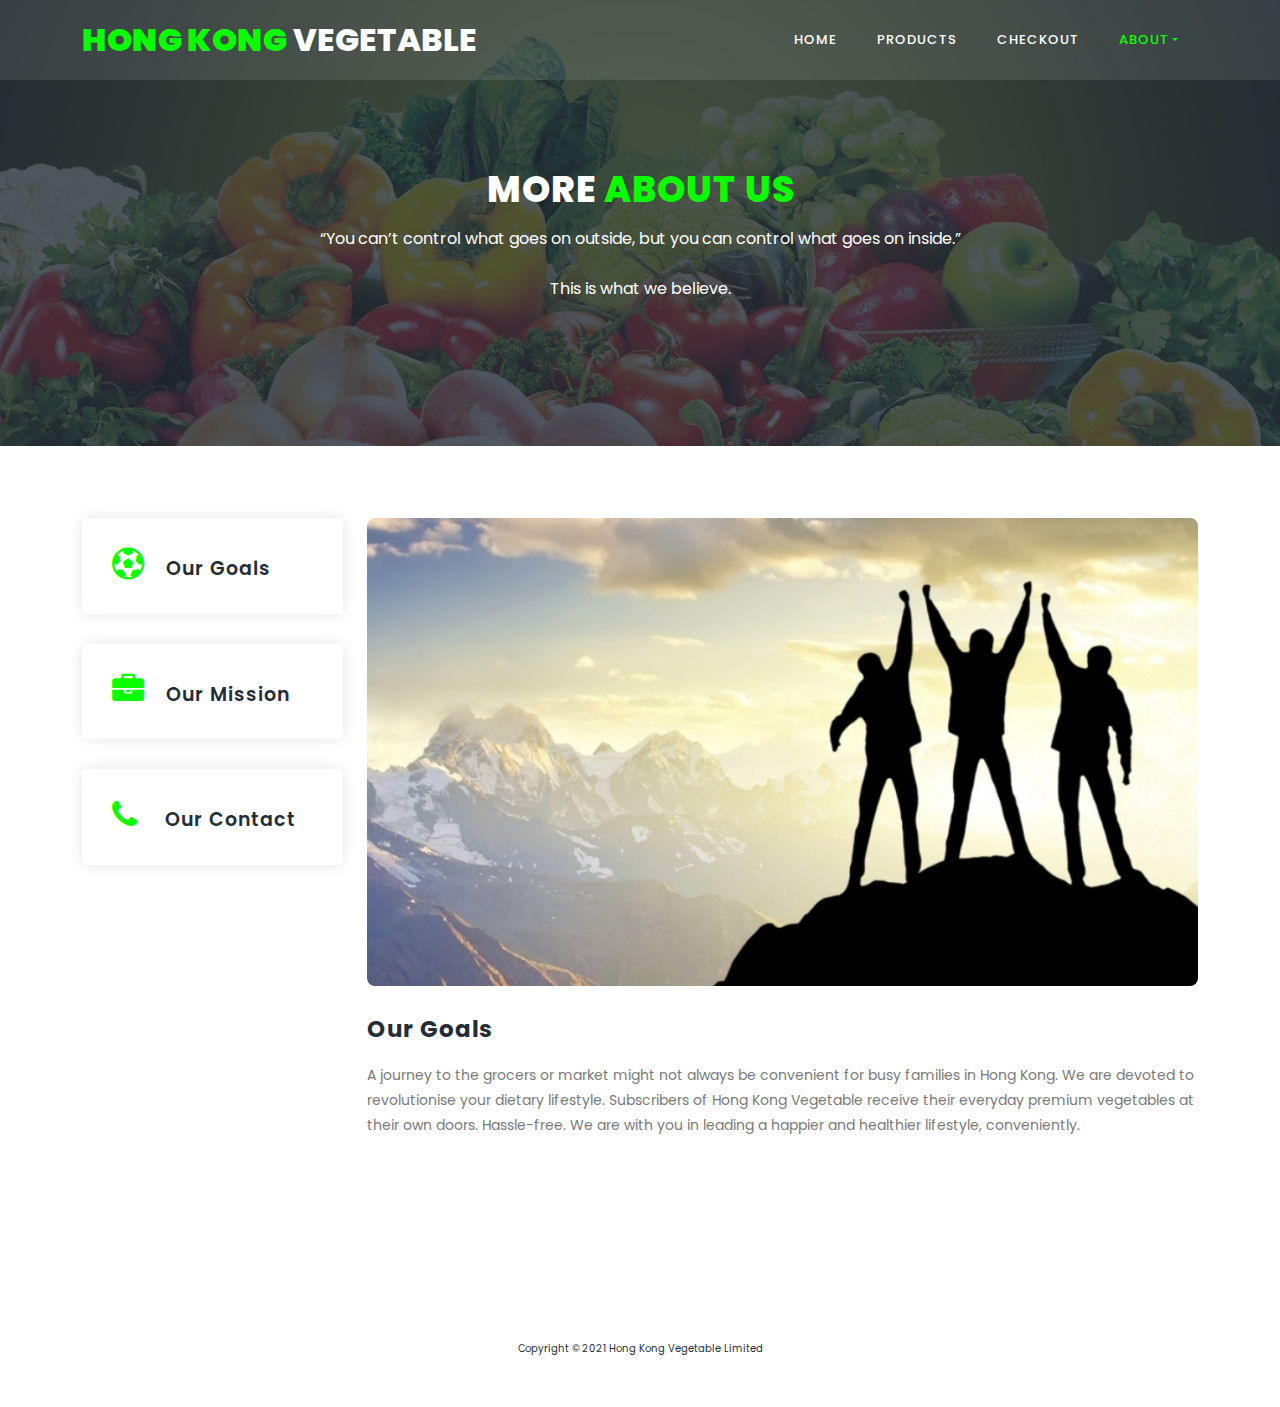
<file: aboutus.html>
<!DOCTYPE html>
<html lang="en">

<head>
    <meta content="width=device-width, initial-scale=1, shrink-to-fit=no" name="viewport">
    <link href="https://fonts.googleapis.com/css?family=Poppins:100,100i,200,200i,300,300i,400,400i,500,500i,600,600i,700,700i,800,800i,900,900i&display=swap"
          rel="stylesheet">
    <link href="assets/css/bootstrap.css" rel="stylesheet">
    <link href="assets/css/font-awesome.css" rel="stylesheet">
    <link href="assets/css/style.css" rel="stylesheet">
    <link href="assets/images/icon.jpeg" rel="icon">
    <title>Hong Kong Vegetable</title>
</head>

<body>

<!-- header -->
<header class="header-area header-sticky">
    <div class="container">
        <div class="row">
            <div class="col-12">
                <nav class="main-nav">
                    <a class="logo" href="index.html"><em>Hong Kong</em> Vegetable</a>
                    <!-- menu -->
                    <ul class="nav">
                        <li><a href="index.html">Home</a></li>
                        <li><a href="products_page1.html">Products</a></li>
                        <li><a href="checkout.html">Checkout</a></li>
                        <li class="dropdown">
                            <a aria-expanded="false" aria-haspopup="true" class="dropdown-toggle active"
                               data-toggle="dropdown"
                               href="#" role="button">About</a>
                            <div class="dropdown-menu">
                                <a class="dropdown-item active" href="aboutus.html">About Us</a>
                                <a class="dropdown-item" href="customer_review.html">Reviews</a>
                                <a class="dropdown-item" href="termsofuse.html">Terms</a>
                            </div>
                        </li>
                    </ul>
                    <a class='menu-trigger'>
                        <span>Menu</span>
                    </a>
                </nav>
            </div>
        </div>
    </div>
</header>

<section class="section center-bg" id="center-text"
         style="background-image: url(assets/images/banner.jpeg)">
    <div class="container">
        <div class="row">
            <div class="col-lg-10 offset-lg-1">
                <div class="center-content">
                    <br>
                    <br>
                    <h2>More <em>About us</em></h2>
                    <p>“You can’t control what goes on outside, but you can control what goes on inside.”</p>
                    <p>This is what we believe.</p>
                </div>
            </div>
        </div>
    </div>
</section>

<!-- left menu -->
<section class="section" id="classes">
    <div class="container">
        <br>
        <br>
        <br>
        <div class="row" id="tabs">
            <div class="col-lg-3">
                <ul>
                    <li><a href='#tabs-1'><i class="fa fa-soccer-ball-o"></i> Our Goals</a></li>
                    <li><a href='#tabs-2'><i class="fa fa-briefcase"></i> Our Mission</a></li>
                    <li><a href='#tabs-3'><i class="fa fa-phone"></i> &nbsp;Our Contact</a></li>
                </ul>
            </div>
            <div class="col-lg-9">
                <section class='tabs-content'>

                    <article id='tabs-1'>
                        <img alt="" src="assets/images/ourgoals.jpeg">
                        <h4>Our Goals</h4>
                        <p>A journey to the grocers or market might not always be convenient for busy families in Hong
                            Kong. We are devoted to revolutionise your dietary lifestyle. Subscribers of Hong Kong
                            Vegetable receive their everyday premium vegetables at their own doors. Hassle-free. We are
                            with you in leading a happier and healthier lifestyle, conveniently.</p>
                    </article>

                    <article id='tabs-2'>
                        <img alt="" src="assets/images/ourmission.jpeg">
                        <h4>Our Mission</h4>
                        <p>It is of our top priority to bring you the freshest and most delicious produce available - we
                            spend hours sourcing the best natural produce to bring to your doorstep. We believe that in
                            busy metropolises like Hong Kong, farm to table is still possible!</p>
                        <p>Your satisfaction is guaranteed at our Veggie Box. We believe that the only way to ensure
                            that your family members are happy is to stand behind our quality.</p>
                        <p>Please feel free to contact us if you are not happy with our products - you can always reach
                            us with enquiries and comments. We love hearing from our customers and would address to your
                            concerns with our best.</p>
                    </article>

                    <article id='tabs-3'>
                        <img alt="" src="assets/images/ourcontact.jpeg">
                        <h4>Our Contact</h4>
                        <p>For enquiries, you may contact us via</p>
                        <p>Email address: <a href="mailto:info@freshie.hk">info@hkvegetable.hk</a></p>
                        <p>24-hour hotline: (852) 2888 8888</p>
                        <p>Address: The Hong Kong Polytechnic University, Hung Hom, Kowloon, Hong Kong</p>

                    </article>

                </section>
            </div>
        </div>
    </div>
</section>

<!-- footer -->
<footer>
    <div class="col-lg-12">
        <p>Copyright © 2021 Hong Kong Vegetable Limited</p>
    </div>
</footer>

<script src="assets/js/jquery-3.6.0.min.js"></script>
<script src="assets/js/jquery-ui.js"></script>
<script src="assets/js/popper.js"></script>
<script src="assets/js/scrollreveal.min.js"></script>
<script src="assets/js/aboutus.js"></script>
<script src="assets/js/bootstrap.min.js"></script>


</body>
</html>
</file>
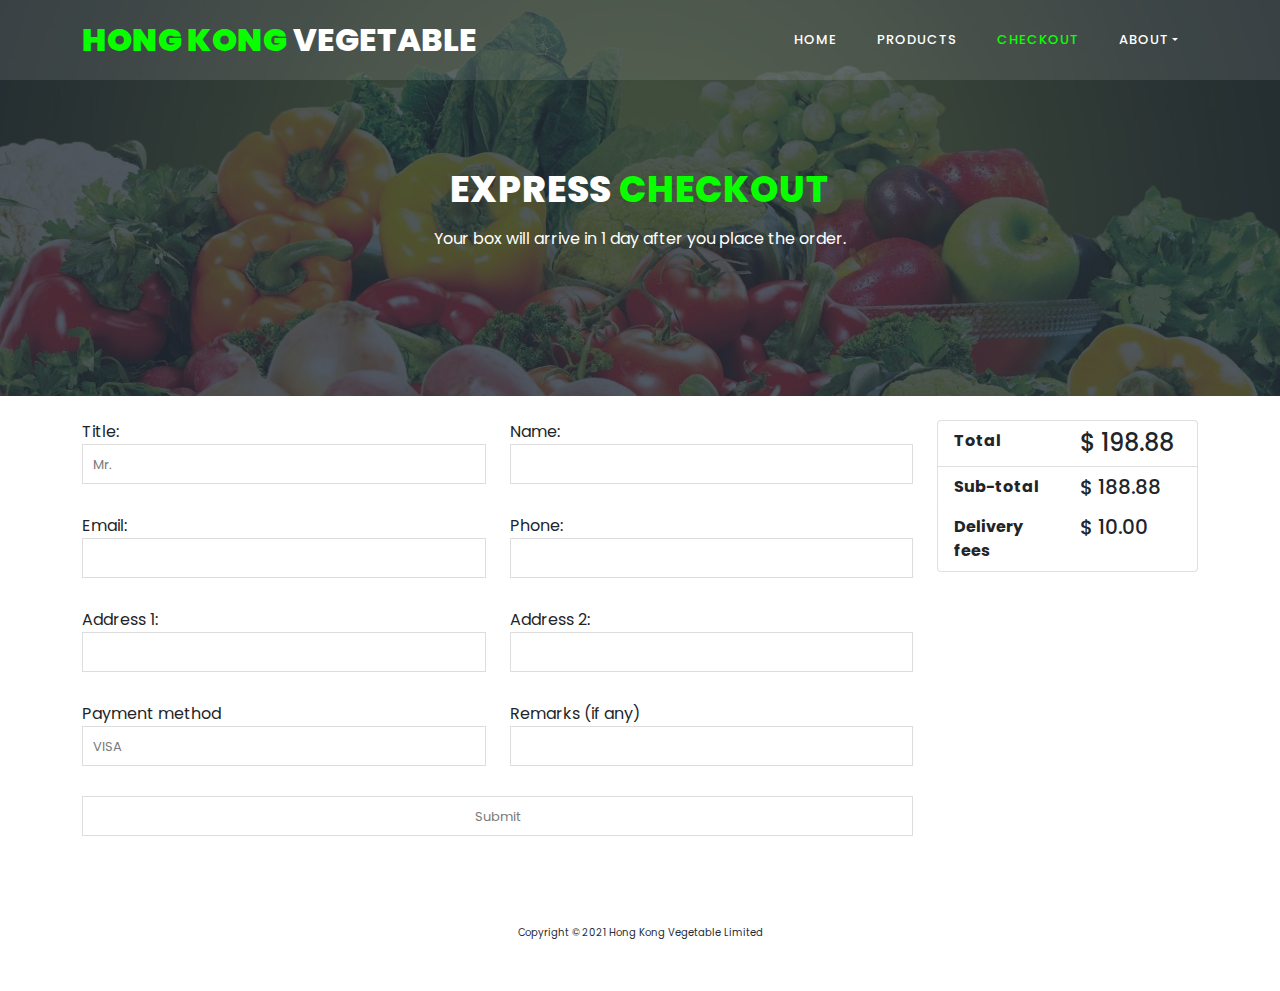
<file: checkout.html>
<!DOCTYPE html>
<html lang="en">

<head>
    <meta content="width=device-width, initial-scale=1, shrink-to-fit=no" name="viewport">
    <link href="https://fonts.googleapis.com/css?family=Poppins:100,100i,200,200i,300,300i,400,400i,500,500i,600,600i,700,700i,800,800i,900,900i&display=swap"
          rel="stylesheet">
    <link href="assets/css/bootstrap.css" rel="stylesheet">
    <link href="assets/css/font-awesome.css" rel="stylesheet">
    <link href="assets/css/style.css" rel="stylesheet">
    <link href="assets/images/icon.jpeg" rel="icon">
    <title>Hong Kong Vegetable</title>
</head>

<body>

<!-- header -->
<header class="header-area header-sticky">
    <div class="container">
        <div class="row">
            <div class="col-12">
                <nav class="main-nav">
                    <a class="logo" href="index.html"><em>Hong Kong</em> Vegetable</a>
                    <!-- menu -->
                    <ul class="nav">
                        <li><a href="index.html">Home</a></li>
                        <li><a href="products_page1.html">Products</a></li>
                        <li><a class="active" href="checkout.html">Checkout</a></li>
                        <li class="dropdown">
                            <a aria-expanded="false" aria-haspopup="true" class="dropdown-toggle" data-toggle="dropdown"
                               href="#" role="button">About</a>
                            <div class="dropdown-menu">
                                <a class="dropdown-item" href="aboutus.html">About Us</a>
                                <a class="dropdown-item" href="customer_review.html">Reviews</a>
                                <a class="dropdown-item" href="termsofuse.html">Terms</a>
                            </div>
                        </li>
                    </ul>
                    <a class='menu-trigger'>
                        <span>Menu</span>
                    </a>
                </nav>
            </div>
        </div>
    </div>
</header>

<section class="section center-bg" id="center-text"
         style="background-image: url(assets/images/banner.jpeg)">
    <div class="container">
        <div class="row">
            <div class="col-lg-10 offset-lg-1">
                <div class="center-content">
                    <br>
                    <br>
                    <h2>Express <em>checkout</em></h2>
                    <p>Your box will arrive in 1 day after you place the order.</p>
                </div>
            </div>
        </div>
    </div>
</section>

<section class="section">
    <div class="container">
        <br>
        <div class="row">
            <div class="col-md-9">
                <div class="checkout-form">
                    <!-- simulate payment process -->
                    <!-- then return checkout success to the checkout_success.html -->
                    <form action="checkout_success.html" id="contact" method="post">
                        <div class="row">
                            <div class="col-sm-6 col-xs-12">
                                <label>Title:</label>
                                <select data-msg-required="This field is required.">
                                    <option value="mr">Mr.</option>
                                    <option value="miss">Miss</option>
                                    <option value="ms">Ms.</option>
                                </select>
                            </div>
                            <div class="col-sm-6 col-xs-12">
                                <label>Name:</label>
                                <input required type="name">
                            </div>
                        </div>

                        <div class="row">
                            <div class="col-sm-6 col-xs-12">
                                <label>Email:</label>
                                <input required type="email">
                            </div>
                            <div class="col-sm-6 col-xs-12">
                                <label>Phone:</label>
                                <input required type="phone">
                            </div>
                        </div>

                        <div class="row">
                            <div class="col-sm-6 col-xs-12">
                                <label>Address 1:</label>
                                <input required type="address 1">
                            </div>
                            <div class="col-sm-6 col-xs-12">
                                <label>Address 2:</label>
                                <input required type="address 2">
                            </div>
                        </div>

                        <div class="row">
                            <div class="col-sm-6 col-xs-12">
                                <label>Payment method</label>
                                <select data-msg-required="This field is required.">
                                    <option value="bank">VISA</option>
                                    <option value="cash">MasterCard</option>
                                    <option value="paypal">PayMe</option>
                                </select>
                            </div>

                            <div class="col-sm-6 col-xs-12">
                                <label>Remarks (if any)</label>
                                <input type="text">
                            </div>
                        </div>

                        <div class="row">
                            <div class="col-lg-12">
                                <div class="main-button">
                                    <div class="float-right">
                                        <input type="submit">
                                    </div>
                                </div>
                            </div>
                        </div>
                    </form>
                </div>

                <br>
            </div>

            <div class="col-md-3">
                <ul class="list-group list-group-no-border">
                    <li class="list-group-item">
                        <div class="row">
                            <div class="col-6">
                                <strong>Total</strong>
                            </div>

                            <div class="col-6">
                                <h4 class="text-right">$ 198.88</h4>
                            </div>
                        </div>
                    </li>

                    <li class="list-group-item" style="margin:0 0 -1px">
                        <div class="row">
                            <div class="col-6">
                                <strong>Sub-total</strong>
                            </div>

                            <div class="col-6">
                                <h5 class="text-right">$ 188.88</h5>
                            </div>
                        </div>
                    </li>

                    <li class="list-group-item" style="margin:0 0 -1px">
                        <div class="row">
                            <div class="col-6">
                                <strong>Delivery fees</strong>
                            </div>

                            <div class="col-6">
                                <h5 class="text-right">$ 10.00</h5>
                            </div>
                        </div>
                    </li>
                </ul>

                <br>
            </div>
        </div>
    </div>
</section>

<!-- footer -->
<footer>
    <div class="col-lg-12">
        <p>Copyright © 2021 Hong Kong Vegetable Limited</p>
    </div>
</footer>

<script src="assets/js/jquery-3.6.0.min.js"></script>
<script src="assets/js/jquery-ui.js"></script>
<script src="assets/js/popper.js"></script>
<script src="assets/js/scrollreveal.min.js"></script>
<script src="assets/js/aboutus.js"></script>
<script src="assets/js/bootstrap.min.js"></script>

</body>
</html>
</file>
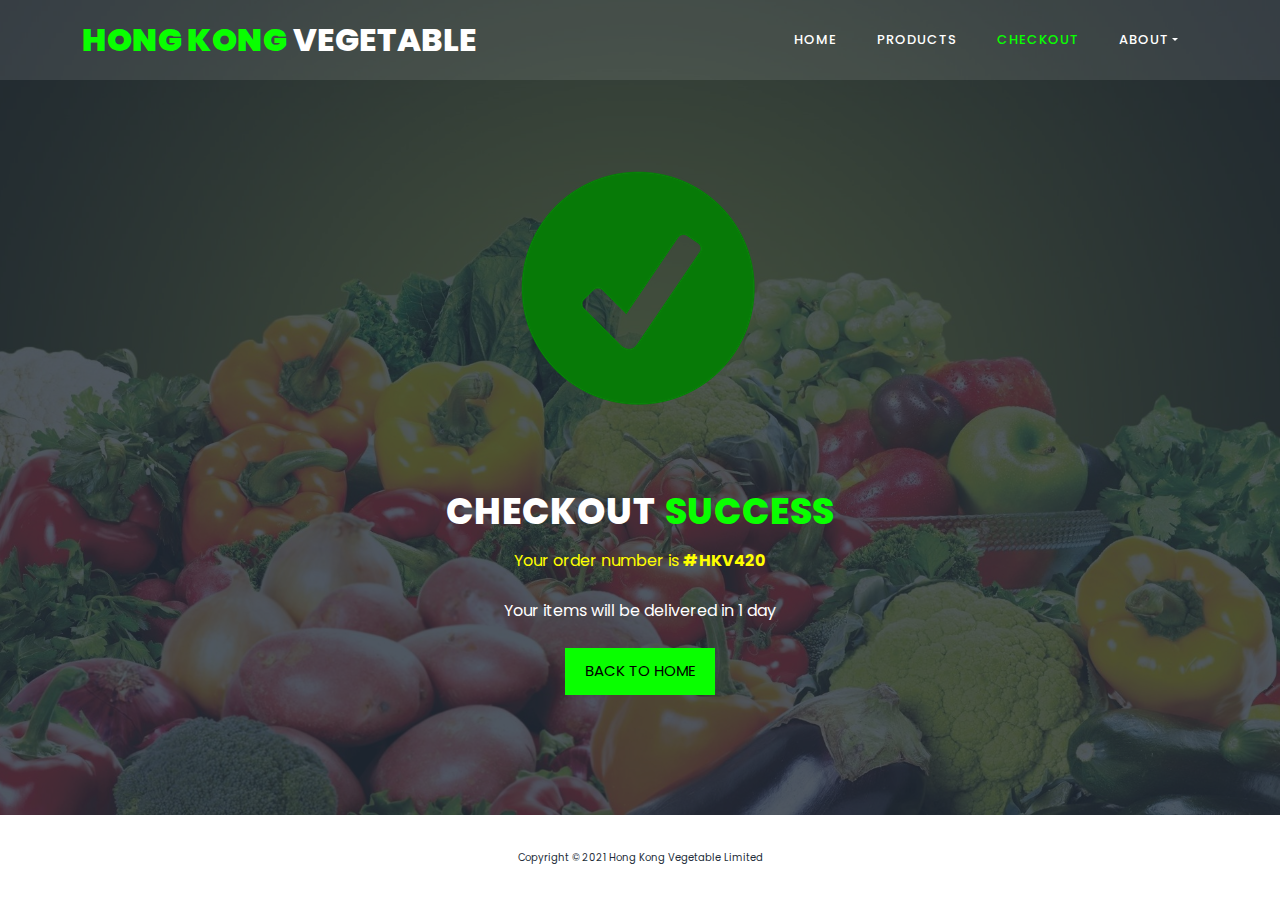
<file: checkout_success.html>
<!DOCTYPE html>
<html lang="en">

<head>
    <meta content="width=device-width, initial-scale=1, shrink-to-fit=no" name="viewport">
    <link href="https://fonts.googleapis.com/css?family=Poppins:100,100i,200,200i,300,300i,400,400i,500,500i,600,600i,700,700i,800,800i,900,900i&display=swap"
          rel="stylesheet">
    <link href="assets/css/bootstrap.css" rel="stylesheet">
    <link href="assets/css/font-awesome.css" rel="stylesheet">
    <link href="assets/css/style.css" rel="stylesheet">
    <link href="assets/images/icon.jpeg" rel="icon">
    <title>Hong Kong Vegetable</title>
</head>

<body>

<!-- header -->
<header class="header-area header-sticky">
    <div class="container">
        <div class="row">
            <div class="col-12">
                <nav class="main-nav">
                    <a class="logo" href="index.html"><em>Hong Kong</em> Vegetable</a>
                    <!-- menu -->
                    <ul class="nav">
                        <li><a href="index.html">Home</a></li>
                        <li><a href="products_page1.html">Products</a></li>
                        <li><a class="active" href="checkout.html">Checkout</a></li>
                        <li class="dropdown">
                            <a aria-expanded="false" aria-haspopup="true" class="dropdown-toggle" data-toggle="dropdown"
                               href="#" role="button">About</a>
                            <div class="dropdown-menu">
                                <a class="dropdown-item" href="aboutus.html">About Us</a>
                                <a class="dropdown-item" href="customer_review.html">Reviews</a>
                                <a class="dropdown-item" href="termsofuse.html">Terms</a>
                            </div>
                        </li>
                    </ul>
                    <a class='menu-trigger'>
                        <span>Menu</span>
                    </a>
                </nav>
            </div>
        </div>
    </div>
</header>

<section class="section center-bg" id="center-text"
         style="background-image: url(assets/images/banner.jpeg)">
    <div class="container">
        <div class="row">
            <div class="col-lg-10 offset-lg-1">
                <div class="center-content">
                    <img src="assets/images/ok.png">
                    <h2>Checkout <em>success</em></h2>
                    <p><em>Your order number is <strong>#HKV420</strong></em></p>
                    <p>Your items will be delivered in 1 day</p>
                    <div class="main-button">
                        <a href="index.html">Back to home</a>
                    </div>
                </div>
            </div>
        </div>
    </div>
</section>

<!-- footer -->
<footer>
    <div class="col-lg-12">
        <p>Copyright © 2021 Hong Kong Vegetable Limited</p>
    </div>
</footer>

<script src="assets/js/jquery-3.6.0.min.js"></script>
<script src="assets/js/jquery-ui.js"></script>
<script src="assets/js/popper.js"></script>
<script src="assets/js/scrollreveal.min.js"></script>
<script src="assets/js/aboutus.js"></script>
<script src="assets/js/bootstrap.min.js"></script>

</body>
</html>
</file>
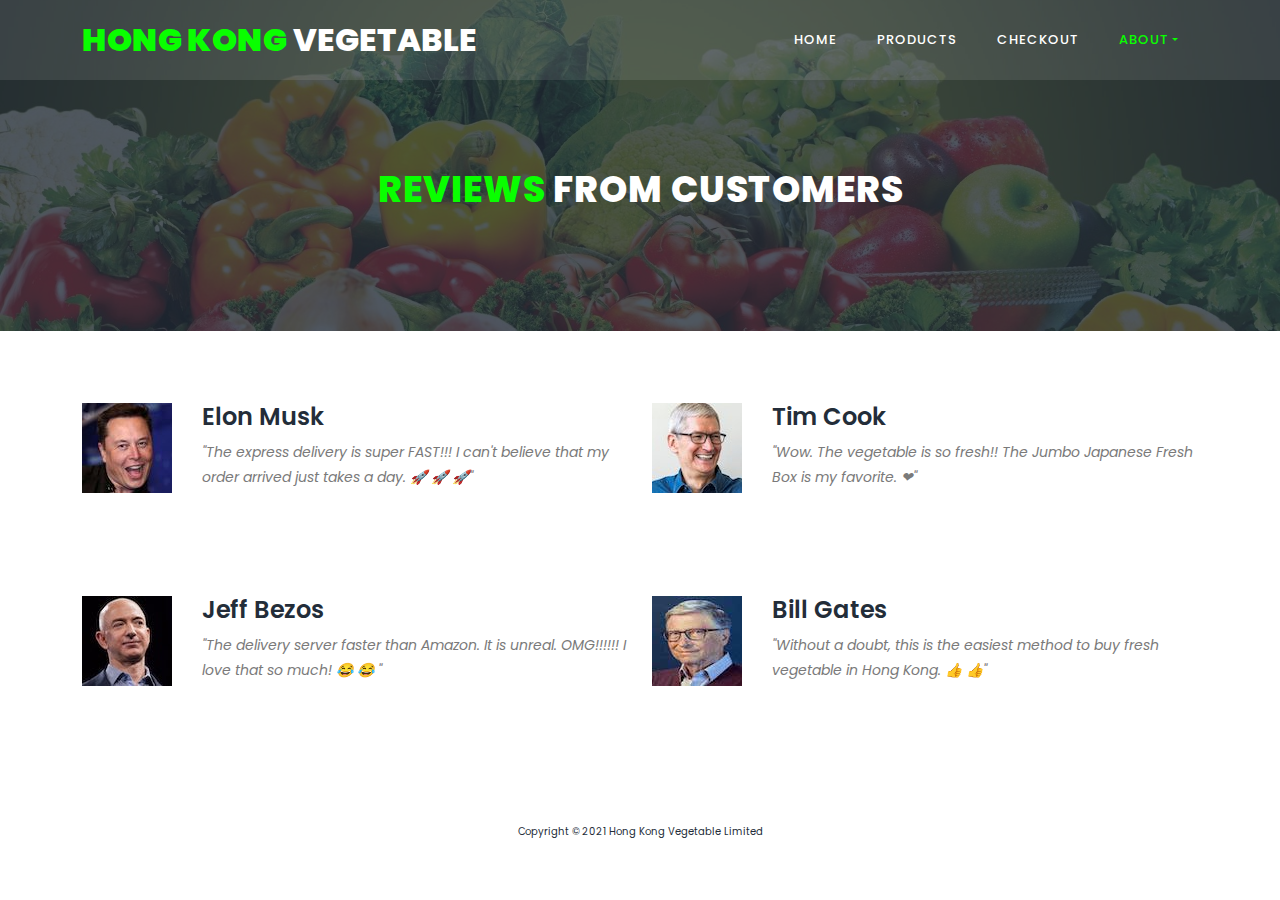
<file: customer_review.html>
<!DOCTYPE html>
<html lang="en">

<head>
    <meta content="width=device-width, initial-scale=1, shrink-to-fit=no" name="viewport">
    <link href="https://fonts.googleapis.com/css?family=Poppins:100,100i,200,200i,300,300i,400,400i,500,500i,600,600i,700,700i,800,800i,900,900i&display=swap"
          rel="stylesheet">
    <link href="assets/css/bootstrap.css" rel="stylesheet">
    <link href="assets/css/font-awesome.css" rel="stylesheet">
    <link href="assets/css/style.css" rel="stylesheet">
    <link href="assets/images/icon.jpeg" rel="icon">
    <title>Hong Kong Vegetable</title>
</head>

<body>

<!-- header -->
<header class="header-area header-sticky">
    <div class="container">
        <div class="row">
            <div class="col-12">
                <nav class="main-nav">
                    <a class="logo" href="index.html"><em>Hong Kong</em> Vegetable</a>
                    <!-- menu -->
                    <ul class="nav">
                        <li><a href="index.html">Home</a></li>
                        <li><a href="products_page1.html">Products</a></li>
                        <li><a href="checkout.html">Checkout</a></li>
                        <li class="dropdown">
                            <a aria-expanded="false" aria-haspopup="true" class="dropdown-toggle active"
                               data-toggle="dropdown"
                               href="#" role="button">About</a>
                            <div class="dropdown-menu">
                                <a class="dropdown-item" href="aboutus.html">About Us</a>
                                <a class="dropdown-item active" href="customer_review.html">Reviews</a>
                                <a class="dropdown-item" href="termsofuse.html">Terms</a>
                            </div>
                        </li>
                    </ul>
                    <a class='menu-trigger'>
                        <span>Menu</span>
                    </a>
                </nav>
            </div>
        </div>
    </div>
</header>

<section class="section center-bg" id="center-text"
         style="background-image: url(assets/images/banner.jpeg)">
    <div class="container">
        <div class="row">
            <div class="col-lg-10 offset-lg-1">
                <div class="center-content">
                    <br>
                    <br>
                    <h2><em>Reviews</em> from customers</h2>
                </div>
            </div>
        </div>
    </div>
</section>

<!-- customer review -->
<section class="section" id="features">
    <div class="container">
        <br>
        <br>
        <br>
        <div class="row">
            <div class="col-lg-6">
                <ul class="features-items">

                    <li class="feature-item">
                        <div class="left-icon">
                            <img alt="First One" src="assets/images/customer1.jpeg">
                        </div>
                        <div class="right-content">
                            <h4>Elon Musk</h4>
                            <p><em>"The express delivery is super FAST!!! I can't believe that my order arrived just
                                takes a day. &#128640 &#128640 &#128640"</em></p>
                        </div>
                    </li>

                    <li class="feature-item">
                        <div class="left-icon">
                            <img alt="second one" src="assets/images/customer2.jpeg">
                        </div>
                        <div class="right-content">
                            <h4>Jeff Bezos</h4>
                            <p><em>"The delivery server faster than Amazon. It is unreal. OMG!!!!!! I love that so much!
                                &#128514 &#128514 "</em></p>
                        </div>
                    </li>
                </ul>
            </div>
            <div class="col-lg-6">
                <ul class="features-items">
                    <li class="feature-item">
                        <div class="left-icon">
                            <img alt="fourth muscle" src="assets/images/customer3.jpeg">
                        </div>
                        <div class="right-content">
                            <h4>Tim Cook</h4>
                            <p><em>"Wow. The vegetable is so fresh!! The Jumbo Japanese Fresh Box is my favorite.
                                &#10084"</em></p>
                        </div>
                    </li>
                    <li class="feature-item">
                        <div class="left-icon">
                            <img alt="training fifth" src="assets/images/customer4.jpeg">
                        </div>
                        <div class="right-content">
                            <h4>Bill Gates</h4>
                            <p><em>"Without a doubt, this is the easiest method to buy fresh vegetable in Hong Kong.
                                &#128077 &#128077"</em></p>
                        </div>
                    </li>
                </ul>
            </div>
        </div>
    </div>
</section>

<!-- footer -->
<footer>
    <div class="col-lg-12">
        <p>Copyright © 2021 Hong Kong Vegetable Limited</p>
    </div>
</footer>

<script src="assets/js/jquery-3.6.0.min.js"></script>
<script src="assets/js/jquery-ui.js"></script>
<script src="assets/js/popper.js"></script>
<script src="assets/js/scrollreveal.min.js"></script>
<script src="assets/js/aboutus.js"></script>
<script src="assets/js/bootstrap.min.js"></script>

</body>
</html>
</file>
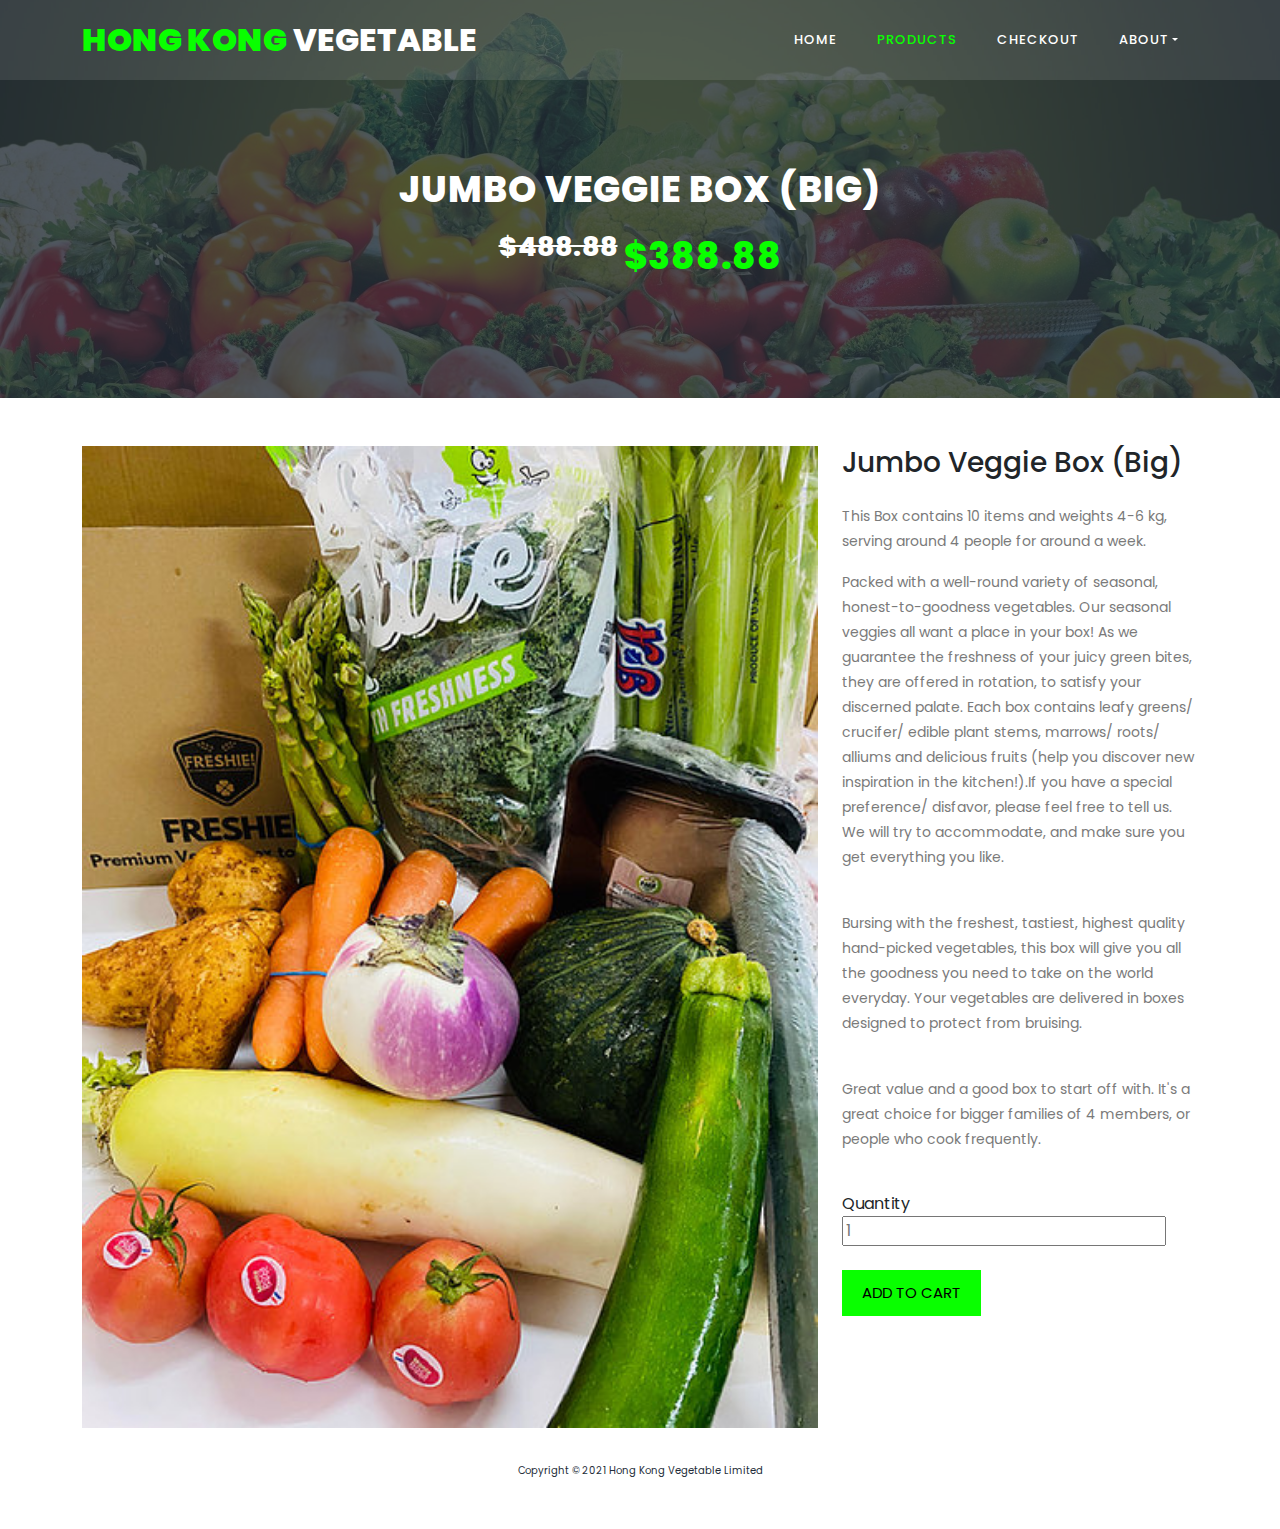
<file: product_details2.html>
<!DOCTYPE html>
<html lang="en">

<head>
    <meta content="width=device-width, initial-scale=1, shrink-to-fit=no" name="viewport">
    <link href="https://fonts.googleapis.com/css?family=Poppins:100,100i,200,200i,300,300i,400,400i,500,500i,600,600i,700,700i,800,800i,900,900i&display=swap"
          rel="stylesheet">
    <link href="assets/css/bootstrap.css" rel="stylesheet">
    <link href="assets/css/font-awesome.css" rel="stylesheet">
    <link href="assets/css/style.css" rel="stylesheet">
    <link href="assets/images/icon.jpeg" rel="icon">
    <title>Hong Kong Vegetable</title>
</head>

<body>

<!-- header -->
<header class="header-area header-sticky">
    <div class="container">
        <div class="row">
            <div class="col-12">
                <nav class="main-nav">
                    <a class="logo" href="index.html"><em>Hong Kong</em> Vegetable</a>
                    <!-- menu-->
                    <ul class="nav">
                        <li><a href="index.html">Home</a></li>
                        <li><a class="active" href="products_page1.html">Products</a></li>
                        <li><a href="checkout.html">Checkout</a></li>
                        <li class="dropdown">
                            <a aria-expanded="false" aria-haspopup="true" class="dropdown-toggle" data-toggle="dropdown"
                               href="#" role="button">About</a>
                            <div class="dropdown-menu">
                                <a class="dropdown-item" href="aboutus.html">About Us</a>
                                <a class="dropdown-item" href="customer_review.html">Reviews</a>
                                <a class="dropdown-item" href="termsofuse.html">Terms</a>
                            </div>
                        </li>
                    </ul>
                    <a class='menu-trigger'>
                        <span>Menu</span>
                    </a>
                </nav>
            </div>
        </div>
    </div>
</header>

<!-- product center -->
<section class="section center-bg" id="center-text" style="background-image: url(assets/images/banner.jpeg)">
    <div class="container">
        <div class="row">
            <div class="col-lg-10 offset-lg-1">
                <div class="center-content">
                    <br>
                    <br>
                    <h2>Jumbo Veggie Box (Big)</h2>
                    <br>
                    <h2><sup>
                        <del>$488.88</del>
                    </sup><em>$388.88</em></h2>
                </div>
            </div>
        </div>
    </div>
</section>

<!-- product details -->
<section class="section">
    <div class="container">
        <br>
        <br>
        <div class="row">
            <div class="col-md-8">
                <div class="protect-image">
                    <img class="d-block w-100" src="assets/images/product2_details.jpeg" alt="product_photo">
                </div>
            </div>

            <div class="col-md-4">
                <div class="details">
                    <h3>Jumbo Veggie Box (Big)</h3>
                    <br>
                    <p>This Box contains 10 items and weights 4-6 kg, serving around 4 people for around a week.</p>
                    <p>Packed with a well-round variety of seasonal, honest-to-goodness vegetables. Our seasonal veggies
                        all want a place in your box! As we guarantee the freshness of your juicy green bites, they are
                        offered in rotation, to satisfy your discerned palate. Each box contains leafy greens/ crucifer/
                        edible plant stems, marrows/ roots/ alliums and delicious fruits (help you discover new
                        inspiration in the kitchen!).If you have a special preference/ disfavor, please feel free to
                        tell us. We will try to accommodate, and make sure you get everything you like.
                        <br>
                        <br>
                    <p>Bursing with the freshest, tastiest, highest quality hand-picked vegetables, this box will give
                        you all the goodness you need to take on the world everyday. Your vegetables are delivered in
                        boxes designed to protect from bruising.
                        <br>
                        <br>
                    <p>Great value and a good box to start off with. It's a great choice for bigger families of 4
                        members, or people who cook frequently.</p>
                    <br>
                </div>

                <div class="row">
                    <div class="col-md-6">
                        <label>Quantity</label>
                        <input placeholder="1" type="text">
                        <br>
                        <br>
                    </div>
                </div>

                <div class="main-button">
                    <a href="checkout.html">Add to cart</a>
                </div>
            </div>
        </div>
    </div>
</section>

<!-- footer -->
<footer>
    <div class="col-lg-12">
        <p>Copyright © 2021 Hong Kong Vegetable Limited</p>
    </div>
</footer>

<script src="assets/js/jquery-3.6.0.min.js"></script>
<script src="assets/js/jquery-ui.js"></script>
<script src="assets/js/popper.js"></script>
<script src="assets/js/scrollreveal.min.js"></script>
<script src="assets/js/aboutus.js"></script>
<script src="assets/js/bootstrap.min.js"></script>

</body>
</html>
</file>
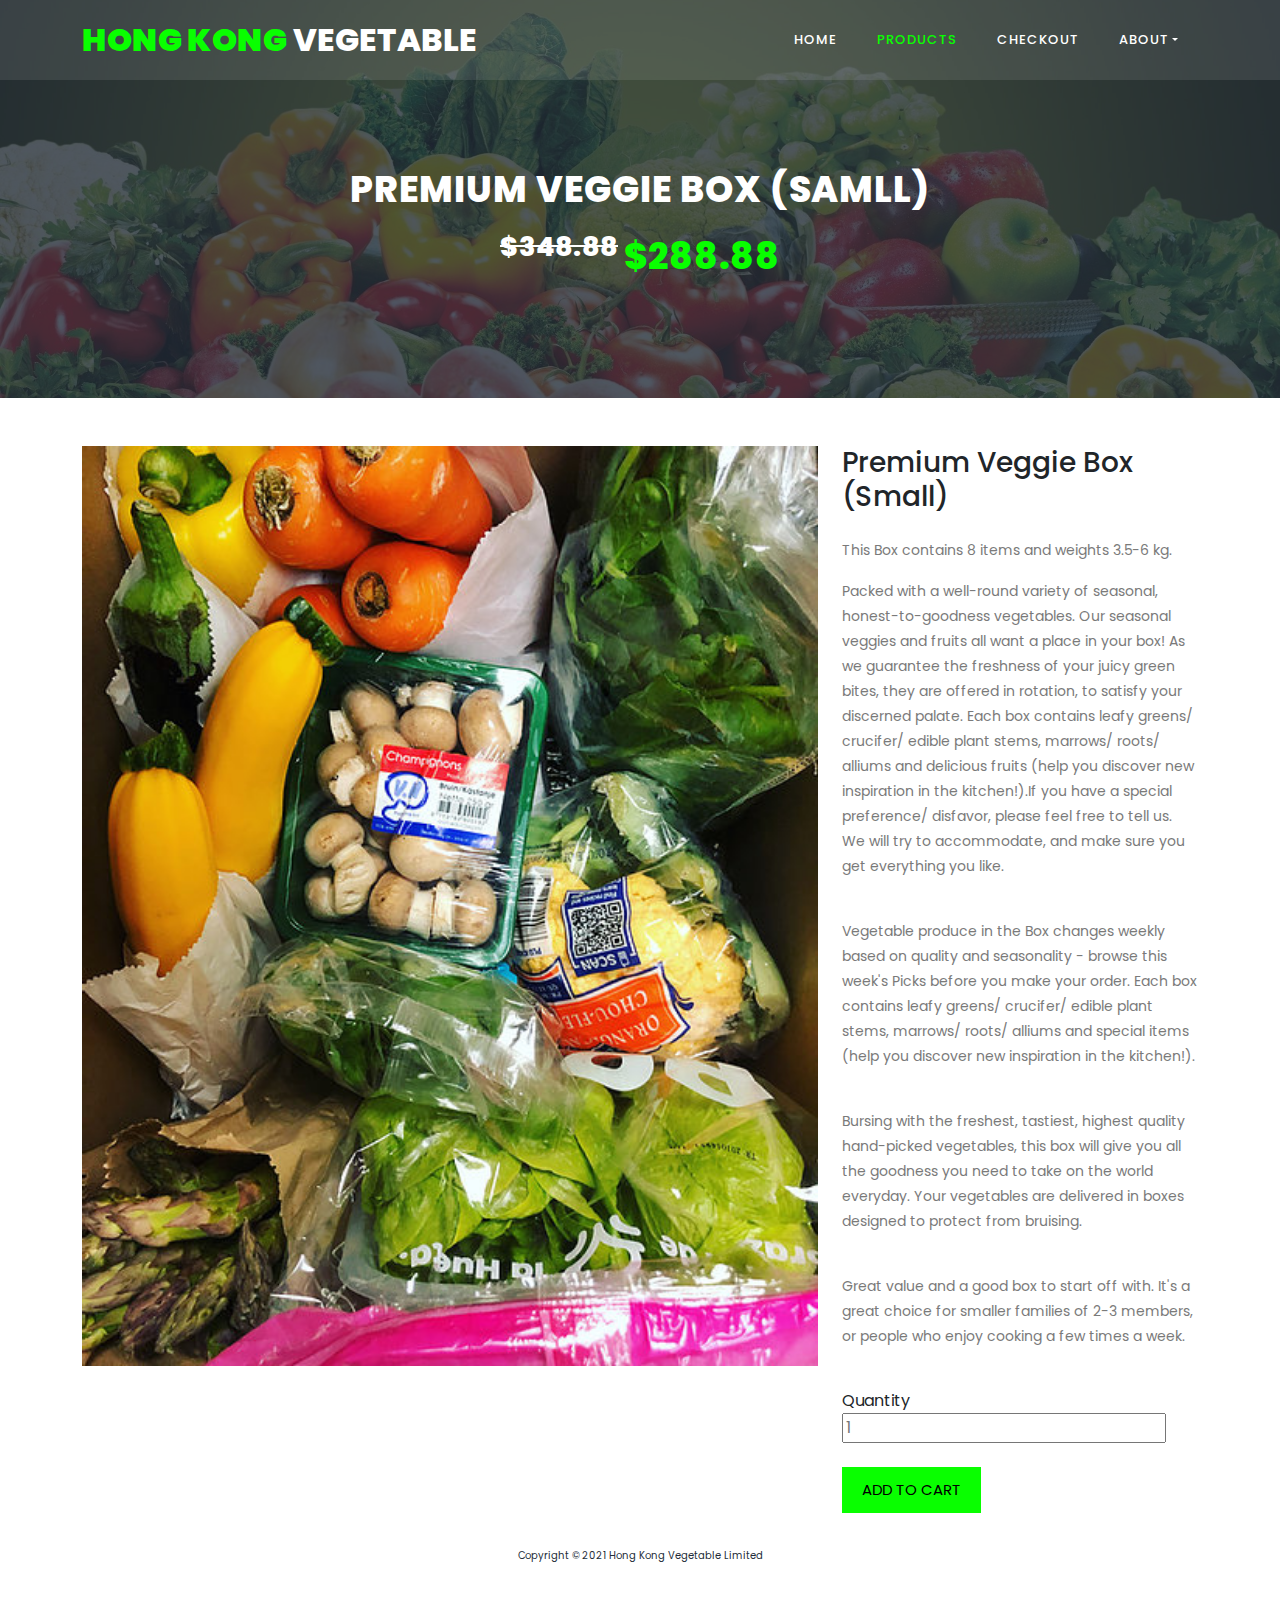
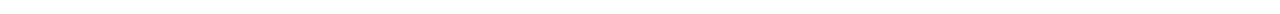
<file: product_details3.html>
<!DOCTYPE html>
<html lang="en">

<head>
    <meta content="width=device-width, initial-scale=1, shrink-to-fit=no" name="viewport">
    <link href="https://fonts.googleapis.com/css?family=Poppins:100,100i,200,200i,300,300i,400,400i,500,500i,600,600i,700,700i,800,800i,900,900i&display=swap"
          rel="stylesheet">
    <link href="assets/css/bootstrap.css" rel="stylesheet">
    <link href="assets/css/font-awesome.css" rel="stylesheet">
    <link href="assets/css/style.css" rel="stylesheet">
    <link href="assets/images/icon.jpeg" rel="icon">
    <title>Hong Kong Vegetable</title>
</head>

<body>

<!-- header -->
<header class="header-area header-sticky">
    <div class="container">
        <div class="row">
            <div class="col-12">
                <nav class="main-nav">
                    <a class="logo" href="index.html"><em>Hong Kong</em> Vegetable</a>
                    <!-- menu -->
                    <ul class="nav">
                        <li><a href="index.html">Home</a></li>
                        <li><a class="active" href="products_page1.html">Products</a></li>
                        <li><a href="checkout.html">Checkout</a></li>
                        <li class="dropdown">
                            <a aria-expanded="false" aria-haspopup="true" class="dropdown-toggle" data-toggle="dropdown"
                               href="#" role="button">About</a>
                            <div class="dropdown-menu">
                                <a class="dropdown-item" href="aboutus.html">About Us</a>
                                <a class="dropdown-item" href="customer_review.html">Reviews</a>
                                <a class="dropdown-item" href="termsofuse.html">Terms</a>
                            </div>
                        </li>
                    </ul>
                    <a class='menu-trigger'>
                        <span>Menu</span>
                    </a>
                </nav>
            </div>
        </div>
    </div>
</header>

<!-- ***** product center ***** -->
<section class="section center-bg" id="center-text" style="background-image: url(assets/images/banner.jpeg)">
    <div class="container">
        <div class="row">
            <div class="col-lg-10 offset-lg-1">
                <div class="center-content">
                    <br>
                    <br>
                    <h2>Premium Veggie Box (Samll)</h2>
                    <br>
                    <h2><sup>
                        <del>$348.88</del>
                    </sup><em>$288.88</em></h2>
                </div>
            </div>
        </div>
    </div>
</section>

<!-- product details -->
<section class="section">
    <div class="container">
        <br>
        <br>
        <div class="row">
            <div class="col-md-8">
                <div class="protect-image">
                    <img class="d-block w-100" src="assets/images/product3_details.jpeg" alt="product_photo">
                </div>
            </div>

            <div class="col-md-4">
                <div class="details">
                    <h3>Premium Veggie Box (Small)</h3>
                    <br>
                    <p>This Box contains 8 items and weights 3.5-6 kg.</p>
                    <p>Packed with a well-round variety of seasonal, honest-to-goodness vegetables. Our seasonal veggies
                        and fruits all want a place in your box! As we guarantee the freshness of your juicy green
                        bites, they are offered in rotation, to satisfy your discerned palate. Each box contains leafy
                        greens/ crucifer/ edible plant stems, marrows/ roots/ alliums and delicious fruits (help you
                        discover new inspiration in the kitchen!).If you have a special preference/ disfavor, please
                        feel free to tell us. We will try to accommodate, and make sure you get everything you like.</p>
                    <br>
                    <p>Vegetable produce in the Box changes weekly based on quality and seasonality - browse this week's
                        Picks before you make your order. Each box contains leafy greens/ crucifer/ edible plant stems,
                        marrows/ roots/ alliums and special items (help you discover new inspiration in the
                        kitchen!).</p>
                    <br>
                    <p>Bursing with the freshest, tastiest, highest quality hand-picked vegetables, this box will give
                        you all the goodness you need to take on the world everyday. Your vegetables are delivered in
                        boxes designed to protect from bruising.</p>
                    <br>
                    <p>Great value and a good box to start off with. It's a great choice for smaller families of 2-3
                        members, or people who enjoy cooking a few times a week.</p>
                    <br>
                </div>

                <div class="row">
                    <div class="col-md-6">
                        <label>Quantity</label>
                        <input placeholder="1" type="text">
                        <br>
                        <br>
                    </div>
                </div>

                <div class="main-button">
                    <a href="checkout.html">Add to cart</a>
                </div>
            </div>
        </div>
    </div>
</section>

<!-- footer -->
<footer>
    <div class="col-lg-12">
        <p>Copyright © 2021 Hong Kong Vegetable Limited</p>
    </div>
</footer>

<script src="assets/js/jquery-3.6.0.min.js"></script>
<script src="assets/js/jquery-ui.js"></script>
<script src="assets/js/popper.js"></script>
<script src="assets/js/scrollreveal.min.js"></script>
<script src="assets/js/aboutus.js"></script>
<script src="assets/js/bootstrap.min.js"></script>
</body>
</html>
</file>
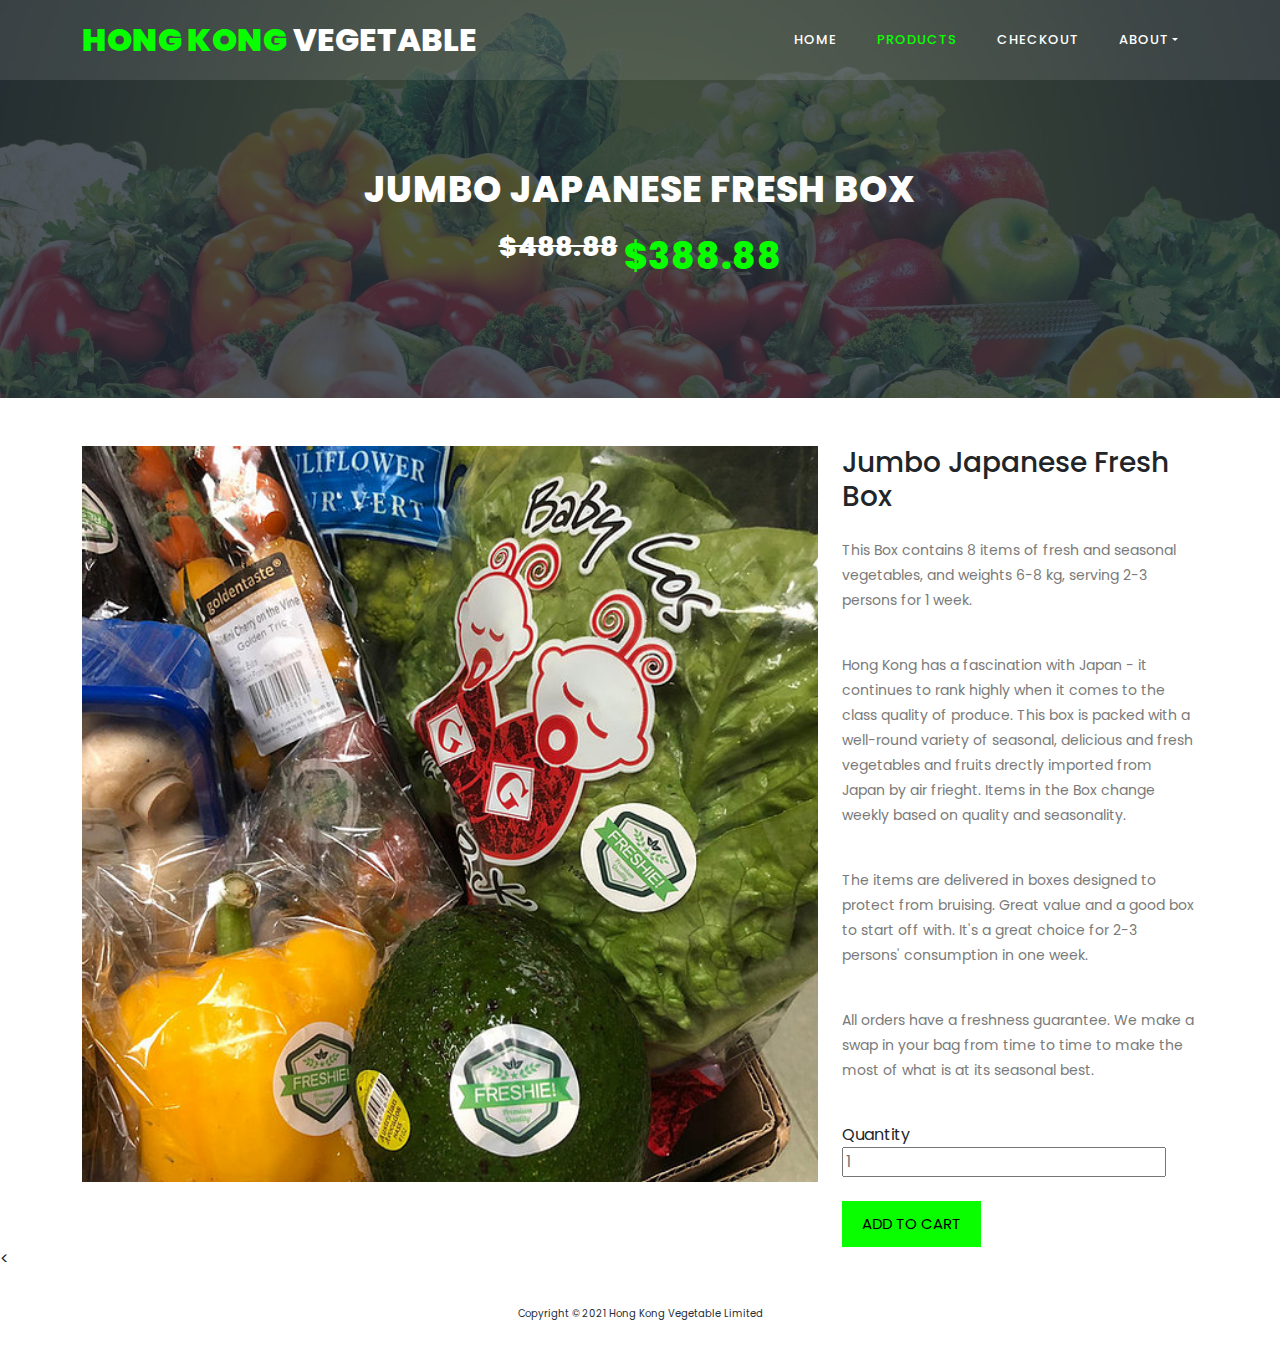
<file: product_details4.html>
<!DOCTYPE html>
<html lang="en">

<head>
    <meta content="width=device-width, initial-scale=1, shrink-to-fit=no" name="viewport">
    <link href="https://fonts.googleapis.com/css?family=Poppins:100,100i,200,200i,300,300i,400,400i,500,500i,600,600i,700,700i,800,800i,900,900i&display=swap"
          rel="stylesheet">
    <link href="assets/css/bootstrap.css" rel="stylesheet">
    <link href="assets/css/font-awesome.css" rel="stylesheet">
    <link href="assets/css/style.css" rel="stylesheet">
    <link href="assets/images/icon.jpeg" rel="icon">
    <title>Hong Kong Vegetable</title>
</head>

<body>

<!-- header -->
<header class="header-area header-sticky">
    <div class="container">
        <div class="row">
            <div class="col-12">
                <nav class="main-nav">
                    <a class="logo" href="index.html"><em>Hong Kong</em> Vegetable</a>
                    <!-- menu -->
                    <ul class="nav">
                        <li><a href="index.html">Home</a></li>
                        <li><a class="active" href="products_page1.html">Products</a></li>
                        <li><a href="checkout.html">Checkout</a></li>
                        <li class="dropdown">
                            <a aria-expanded="false" aria-haspopup="true" class="dropdown-toggle" data-toggle="dropdown"
                               href="#" role="button">About</a>
                            <div class="dropdown-menu">
                                <a class="dropdown-item" href="aboutus.html">About Us</a>
                                <a class="dropdown-item" href="customer_review.html">Reviews</a>
                                <a class="dropdown-item" href="termsofuse.html">Terms</a>
                            </div>
                        </li>
                    </ul>
                    <a class='menu-trigger'>
                        <span>Menu</span>
                    </a>
                </nav>
            </div>
        </div>
    </div>
</header>

<!-- product center -->
<section class="section center-bg" id="center-text" style="background-image: url(assets/images/banner.jpeg)">
    <div class="container">
        <div class="row">
            <div class="col-lg-10 offset-lg-1">
                <div class="center-content">
                    <br>
                    <br>
                    <h2>Jumbo Japanese Fresh Box</h2>
                    <br>
                    <h2><sup>
                        <del>$488.88</del>
                    </sup><em>$388.88</em></h2>
                </div>
            </div>
        </div>
    </div>
</section>

<!-- product details -->
<section class="section">
    <div class="container">
        <br>
        <br>
        <div class="row">
            <div class="col-md-8">
                <div class="protect-image">
                    <img class="d-block w-100" src="assets/images/product4_details.jpeg" alt="product_photo">
                </div>
            </div>

            <div class="col-md-4">
                <div class="details">
                    <h3>Jumbo Japanese Fresh Box</h3>
                    <br>
                    <p>This Box contains 8 items of fresh and seasonal vegetables, and weights 6-8 kg, serving 2-3
                        persons for 1 week.</p>
                    <br>
                    <p>Hong Kong has a fascination with Japan - it continues to rank highly when it comes to the class
                        quality of produce. This box is packed with a well-round variety of seasonal, delicious and
                        fresh vegetables and fruits drectly imported from Japan by air frieght. Items in the Box change
                        weekly based on quality and seasonality.</p>
                    <br>
                    <p>The items are delivered in boxes designed to protect from bruising. Great value and a good box to
                        start off with. It's a great choice for 2-3 persons' consumption in one week.</p>
                    <br>
                    <p>All orders have a freshness guarantee. We make a swap in your bag from time to time to make the
                        most of what is at its seasonal best.</p>
                    <br>
                </div>

                <div class="row">
                    <div class="col-md-6">
                        <label>Quantity</label>
                        <input placeholder="1" type="text">
                        <br>
                        <br>
                    </div>
                </div>

                <div class="main-button">
                    <a href="checkout.html">Add to cart</a>
                </div>
            </div>
        </div>
    </div>
</section>

<<!-- footer -->
<footer>
    <div class="col-lg-12">
        <p>Copyright © 2021 Hong Kong Vegetable Limited</p>
    </div>
</footer>

<script src="assets/js/jquery-3.6.0.min.js"></script>
<script src="assets/js/jquery-ui.js"></script>
<script src="assets/js/popper.js"></script>
<script src="assets/js/scrollreveal.min.js"></script>
<script src="assets/js/aboutus.js"></script>
<script src="assets/js/bootstrap.min.js"></script>

</body>
</html>
</file>
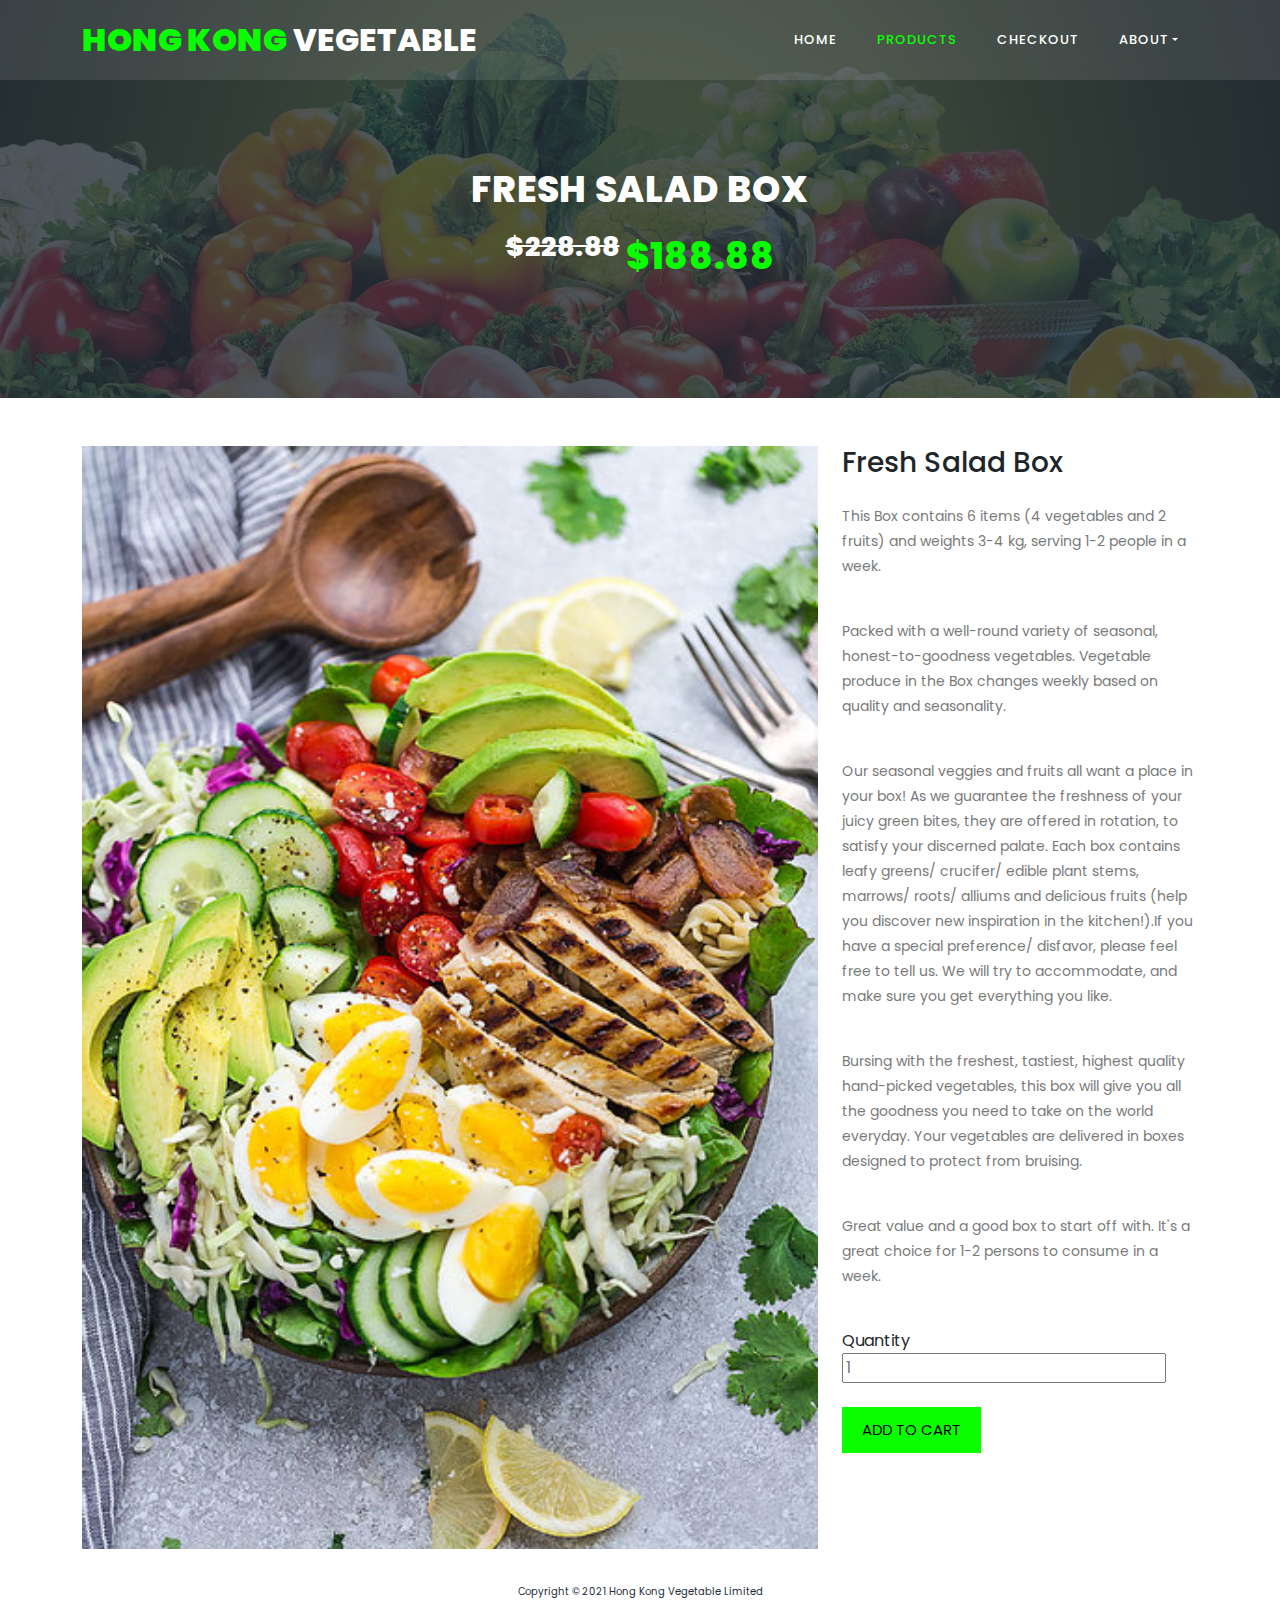
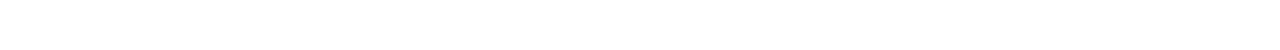
<file: product_details5.html>
<!DOCTYPE html>
<html lang="en">

<head>
    <meta content="width=device-width, initial-scale=1, shrink-to-fit=no" name="viewport">
    <link href="https://fonts.googleapis.com/css?family=Poppins:100,100i,200,200i,300,300i,400,400i,500,500i,600,600i,700,700i,800,800i,900,900i&display=swap"
          rel="stylesheet">
    <link href="assets/css/bootstrap.css" rel="stylesheet">
    <link href="assets/css/font-awesome.css" rel="stylesheet">
    <link href="assets/css/style.css" rel="stylesheet">
    <link href="assets/images/icon.jpeg" rel="icon">
    <title>Hong Kong Vegetable</title>
</head>

<body>

<!-- ***** Header Area Start ***** -->
<header class="header-area header-sticky">
    <div class="container">
        <div class="row">
            <div class="col-12">
                <nav class="main-nav">
                    <a class="logo" href="index.html"><em>Hong Kong</em> Vegetable</a>
                    <!-- menu -->
                    <ul class="nav">
                        <li><a href="index.html">Home</a></li>
                        <li><a class="active" href="products_page1.html">Products</a></li>
                        <li><a href="checkout.html">Checkout</a></li>
                        <li class="dropdown">
                            <a aria-expanded="false" aria-haspopup="true" class="dropdown-toggle" data-toggle="dropdown"
                               href="#" role="button">About</a>
                            <div class="dropdown-menu">
                                <a class="dropdown-item" href="aboutus.html">About Us</a>
                                <a class="dropdown-item" href="customer_review.html">Reviews</a>
                                <a class="dropdown-item" href="termsofuse.html">Terms</a>
                            </div>
                        </li>
                    </ul>
                    <a class='menu-trigger'>
                        <span>Menu</span>
                    </a>
                </nav>
            </div>
        </div>
    </div>
</header>

<!-- product center -->
<section class="section center-bg" id="center-text" style="background-image: url(assets/images/banner.jpeg)">
    <div class="container">
        <div class="row">
            <div class="col-lg-10 offset-lg-1">
                <div class="center-content">
                    <br>
                    <br>
                    <h2>Fresh Salad Box</h2>
                    <br>
                    <h2><sup>
                        <del>$228.88</del>
                    </sup><em>$188.88</em></h2>
                </div>
            </div>
        </div>
    </div>
</section>

<!-- product details -->
<section class="section">
    <div class="container">
        <br>
        <br>
        <div class="row">
            <div class="col-md-8">
                <div class="protect-image">
                    <img class="d-block w-100" src="assets/images/product5_details.jpeg" alt="product_photo">
                </div>
            </div>

            <div class="col-md-4">
                <div class="details">
                    <h3>Fresh Salad Box</h3>
                    <br>
                    <p>This Box contains 6 items (4 vegetables and 2 fruits) and weights 3-4 kg, serving 1-2 people in a
                        week.</p>
                    <br>
                    <p>Packed with a well-round variety of seasonal, honest-to-goodness vegetables. Vegetable produce in
                        the Box changes weekly based on quality and seasonality.</p>
                    <br>
                    <p>Our seasonal veggies and fruits all want a place in your box! As we guarantee the freshness of
                        your juicy green bites, they are offered in rotation, to satisfy your discerned palate. Each box
                        contains leafy greens/ crucifer/ edible plant stems, marrows/ roots/ alliums and delicious
                        fruits (help you discover new inspiration in the kitchen!).If you have a special preference/
                        disfavor, please feel free to tell us. We will try to accommodate, and make sure you get
                        everything you like.</p>
                    <br>
                    <p>Bursing with the freshest, tastiest, highest quality hand-picked vegetables, this box will give
                        you all the goodness you need to take on the world everyday. Your vegetables are delivered in
                        boxes designed to protect from bruising.</p>
                    <br>
                    <p>Great value and a good box to start off with. It's a great choice for 1-2 persons to consume in a
                        week.</p>
                    <br>
                </div>

                <div class="row">
                    <div class="col-md-6">
                        <label>Quantity</label>
                        <input placeholder="1" type="text">
                        <br>
                        <br>
                    </div>
                </div>

                <div class="main-button">
                    <a href="checkout.html">Add to cart</a>
                </div>
            </div>
        </div>
    </div>
</section>

<!-- footer -->
<footer>
    <div class="col-lg-12">
        <p>Copyright © 2021 Hong Kong Vegetable Limited</p>
    </div>
</footer>

<script src="assets/js/jquery-3.6.0.min.js"></script>
<script src="assets/js/jquery-ui.js"></script>
<script src="assets/js/popper.js"></script>
<script src="assets/js/scrollreveal.min.js"></script>
<script src="assets/js/aboutus.js"></script>
<script src="assets/js/bootstrap.min.js"></script>

</body>
</html>
</file>
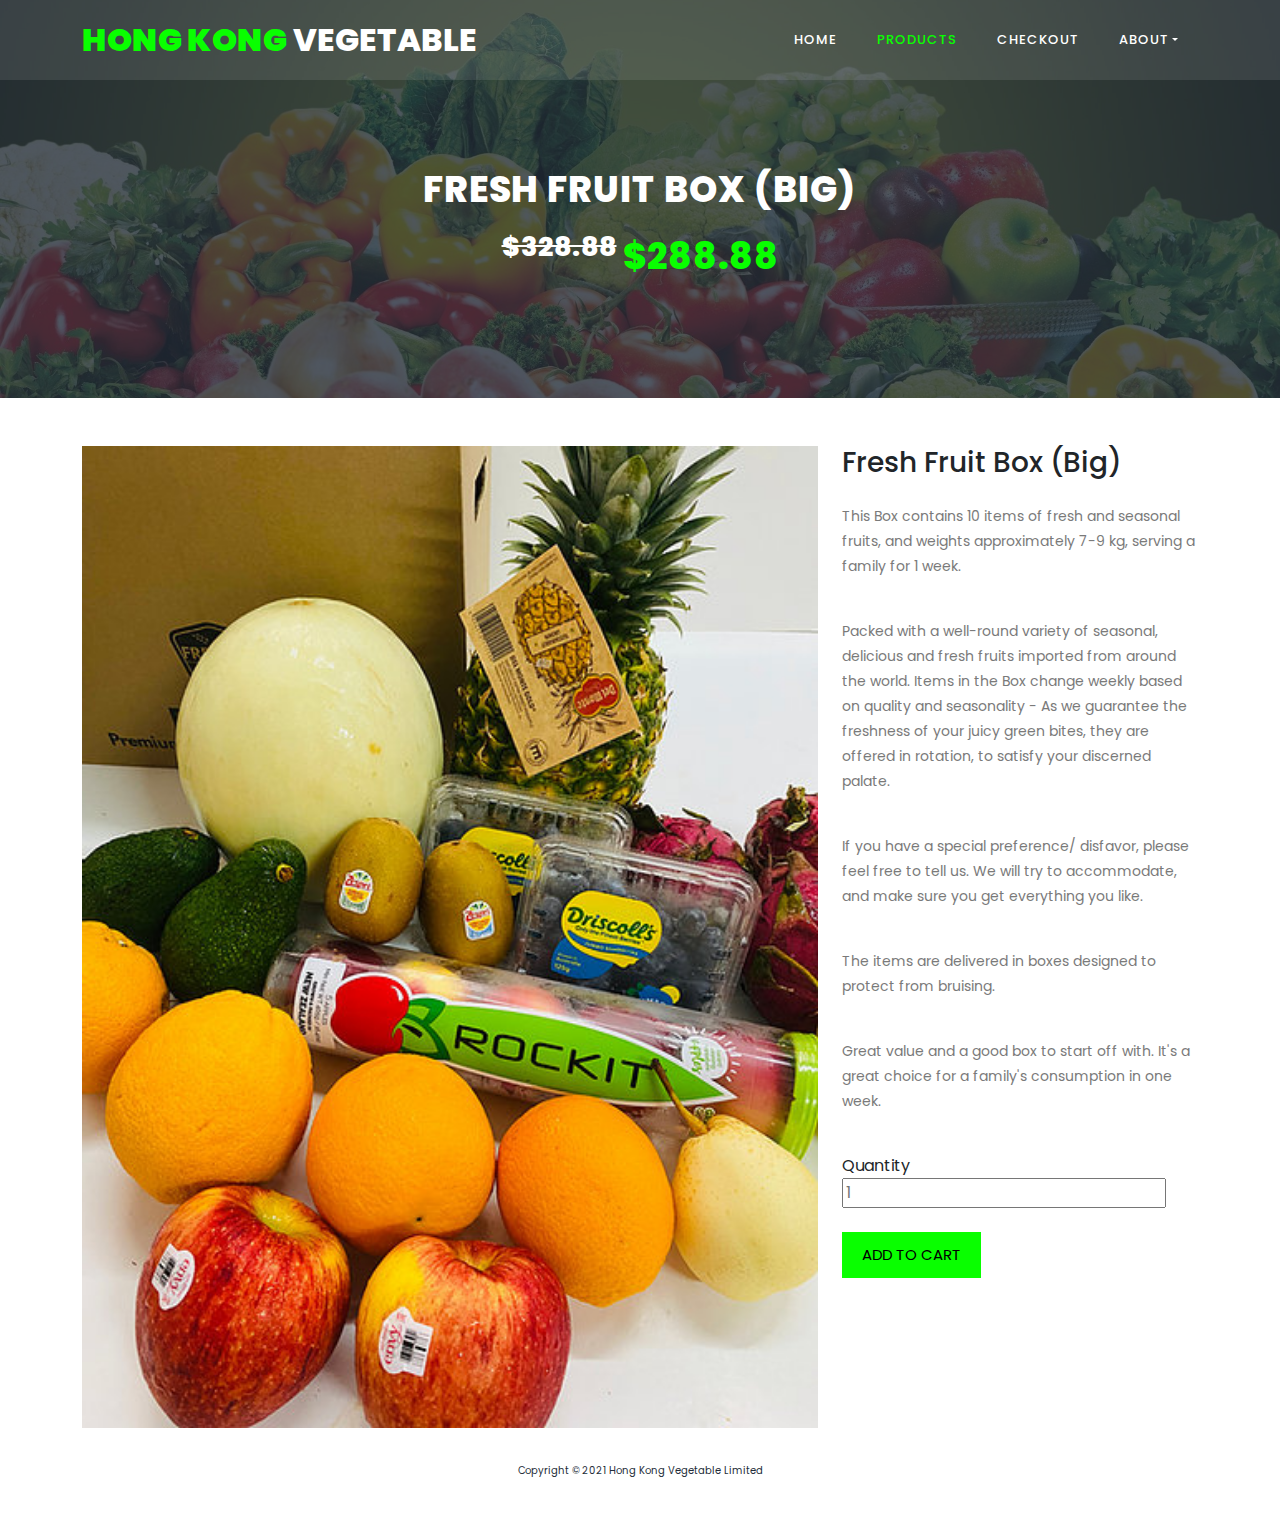
<file: product_details6.html>
<!DOCTYPE html>
<html lang="en">

<head>
    <meta content="width=device-width, initial-scale=1, shrink-to-fit=no" name="viewport">
    <link href="https://fonts.googleapis.com/css?family=Poppins:100,100i,200,200i,300,300i,400,400i,500,500i,600,600i,700,700i,800,800i,900,900i&display=swap"
          rel="stylesheet">
    <link href="assets/css/bootstrap.css" rel="stylesheet">
    <link href="assets/css/font-awesome.css" rel="stylesheet">
    <link href="assets/css/style.css" rel="stylesheet">
    <link href="assets/images/icon.jpeg" rel="icon">
    <title>Hong Kong Vegetable</title>
</head>

<body>

<!-- header -->
<header class="header-area header-sticky">
    <div class="container">
        <div class="row">
            <div class="col-12">
                <nav class="main-nav">
                    <a class="logo" href="index.html"><em>Hong Kong</em> Vegetable</a>
                    <!-- menu -->
                    <ul class="nav">
                        <li><a href="index.html">Home</a></li>
                        <li><a class="active" href="products_page1.html">Products</a></li>
                        <li><a href="checkout.html">Checkout</a></li>
                        <li class="dropdown">
                            <a aria-expanded="false" aria-haspopup="true" class="dropdown-toggle" data-toggle="dropdown"
                               href="#" role="button">About</a>
                            <div class="dropdown-menu">
                                <a class="dropdown-item" href="aboutus.html">About Us</a>
                                <a class="dropdown-item" href="customer_review.html">Reviews</a>
                                <a class="dropdown-item" href="termsofuse.html">Terms</a>
                            </div>
                        </li>
                    </ul>
                    <a class='menu-trigger'>
                        <span>Menu</span>
                    </a>
                </nav>
            </div>
        </div>
    </div>
</header>

<!-- product center -->
<section class="section center-bg" id="center-text" style="background-image: url(assets/images/banner.jpeg)">
    <div class="container">
        <div class="row">
            <div class="col-lg-10 offset-lg-1">
                <div class="center-content">
                    <br>
                    <br>
                    <h2>Fresh Fruit Box (Big)</h2>
                    <br>
                    <h2><sup>
                        <del>$328.88</del>
                    </sup><em>$288.88</em></h2>
                </div>
            </div>
        </div>
    </div>
</section>

<!-- product details -->
<section class="section">
    <div class="container">
        <br>
        <br>
        <div class="row">
            <div class="col-md-8">
                <div class="protect-image">
                    <img class="d-block w-100" src="assets/images/product6_details.jpeg" alt="product_photo">
                </div>
            </div>

            <div class="col-md-4">
                <div class="details">
                    <h3>Fresh Fruit Box (Big)</h3>
                    <br>
                    <p>This Box contains 10 items of fresh and seasonal fruits, and weights approximately 7-9 kg,
                        serving a family for 1 week.</p>
                    <br>
                    <p>Packed with a well-round variety of seasonal, delicious and fresh fruits imported from around the
                        world. Items in the Box change weekly based on quality and seasonality - As we guarantee the
                        freshness of your juicy green bites, they are offered in rotation, to satisfy your discerned
                        palate.</p>
                    <br>
                    <p>If you have a special preference/ disfavor, please feel free to tell us. We will try to
                        accommodate, and make sure you get everything you like.</p>
                    <br>
                    <p>The items are delivered in boxes designed to protect from bruising.</p>
                    <br>
                    <p>Great value and a good box to start off with. It's a great choice for a family's consumption in
                        one week.</p>
                    <br>
                </div>

                <div class="row">
                    <div class="col-md-6">
                        <label>Quantity</label>
                        <input placeholder="1" type="text">
                        <br>
                        <br>
                    </div>
                </div>

                <div class="main-button">
                    <a href="checkout.html">Add to cart</a>
                </div>
            </div>
        </div>
    </div>
</section>

<!-- footer -->
<footer>
    <div class="col-lg-12">
        <p>Copyright © 2021 Hong Kong Vegetable Limited</p>
    </div>
</footer>

<script src="assets/js/jquery-3.6.0.min.js"></script>
<script src="assets/js/jquery-ui.js"></script>
<script src="assets/js/popper.js"></script>
<script src="assets/js/scrollreveal.min.js"></script>
<script src="assets/js/aboutus.js"></script>
<script src="assets/js/bootstrap.min.js"></script>

</body>
</html>
</file>
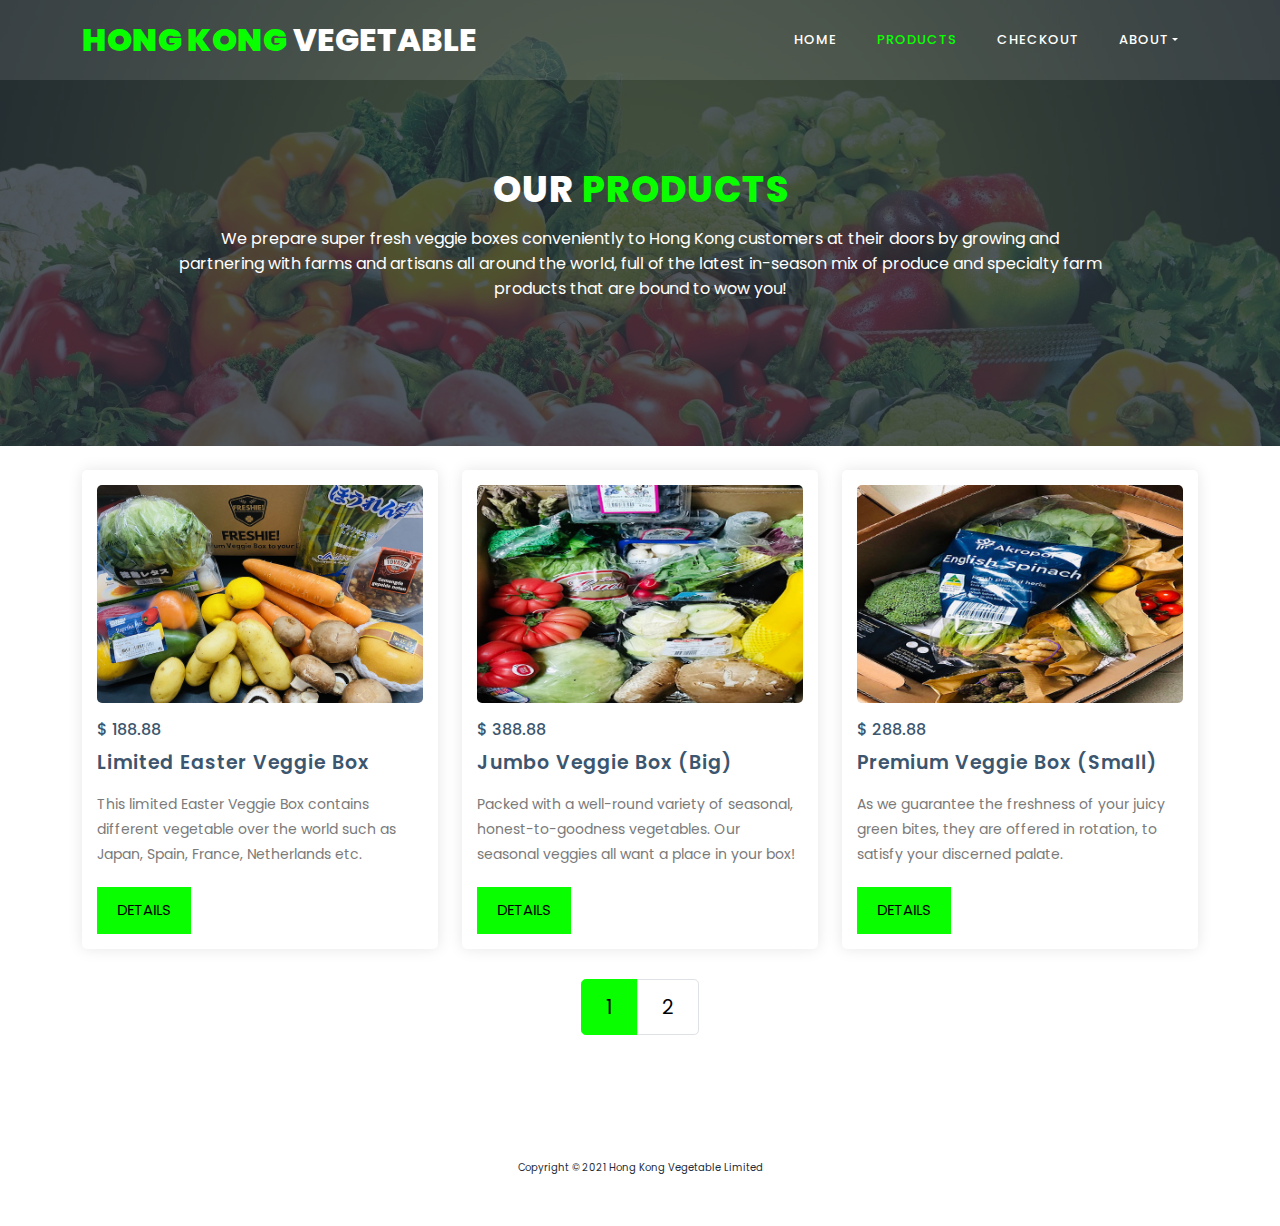
<file: products_page1.html>
<!DOCTYPE html>
<html lang="en">

<head>
    <meta content="width=device-width, initial-scale=1, shrink-to-fit=no" name="viewport">
    <link href="https://fonts.googleapis.com/css?family=Poppins:100,100i,200,200i,300,300i,400,400i,500,500i,600,600i,700,700i,800,800i,900,900i&display=swap"
          rel="stylesheet">
    <link href="assets/css/bootstrap.css" rel="stylesheet">
    <link href="assets/css/font-awesome.css" rel="stylesheet">
    <link href="assets/css/style.css" rel="stylesheet">
    <link href="assets/images/icon.jpeg" rel="icon">
    <title>Hong Kong Vegetable</title>
</head>

<body>

<!-- header -->
<header class="header-area header-sticky">
    <div class="container">
        <div class="row">
            <div class="col-12">
                <nav class="main-nav">
                    <a class="logo" href="index.html"><em>Hong Kong</em> Vegetable</a>
                    <!-- menu -->
                    <ul class="nav">
                        <li><a href="index.html">Home</a></li>
                        <li><a class="active" href="products_page1.html">Products</a></li>
                        <li><a href="checkout.html">Checkout</a></li>
                        <li class="dropdown">
                            <a aria-expanded="false" aria-haspopup="true" class="dropdown-toggle" data-toggle="dropdown"
                               href="#" role="button">About</a>
                            <div class="dropdown-menu">
                                <a class="dropdown-item" href="aboutus.html">About Us</a>
                                <a class="dropdown-item" href="customer_review.html">Reviews</a>
                                <a class="dropdown-item" href="termsofuse.html">Terms</a>
                            </div>
                        </li>
                    </ul>
                    <a class='menu-trigger'>
                        <span>Menu</span>
                    </a>
                </nav>
            </div>
        </div>
    </div>
</header>

<!-- product introduction -->
<section class="section center-bg" id="center-text" style="background-image: url(assets/images/banner.jpeg)">
    <div class="container">
        <div class="row">
            <div class="col-lg-10 offset-lg-1">
                <div class="center-content">
                    <br>
                    <br>
                    <h2>Our <em>products</em></h2>
                    <p>We prepare super fresh veggie boxes conveniently to Hong Kong customers at their doors by growing
                        and partnering with farms and artisans all around the world, full of the latest in-season mix of
                        produce and specialty farm products that are bound to wow you!</p>
                </div>
            </div>
        </div>
    </div>
</section>

<!-- product list -->
<section class="section" id="products">
    <div class="container">
        <br>
        <div class="row">
            <div class="col-lg-4">
                <div class="product-item">
                    <div class="image-thumb">
                        <img alt="" src="assets/images/product1.png">
                    </div>
                    <div class="down-content">
                        <span>$ 188.88</span>
                        <h4>Limited Easter Veggie Box</h4>
                        <p>This limited Easter Veggie Box contains different vegetable over the world such as Japan,
                            Spain, France, Netherlands etc.</p>
                        <div class="main-button">
                            <a href="product_details1.html">Details</a>
                        </div>
                    </div>
                </div>
            </div>

            <div class="col-lg-4">
                <div class="product-item">
                    <div class="image-thumb">
                        <img alt="" src="assets/images/product2.jpeg">
                    </div>
                    <div class="down-content">
                        <span>$ 388.88</span>
                        <h4>Jumbo Veggie Box (Big)</h4>
                        <p>Packed with a well-round variety of seasonal, honest-to-goodness vegetables. Our seasonal
                            veggies all want a place in your box!</p>
                        <div class="main-button">
                            <a href="product_details2.html">Details</a>
                        </div>
                    </div>
                </div>
            </div>

            <div class="col-lg-4">
                <div class="product-item">
                    <div class="image-thumb">
                        <img alt="" src="assets/images/product3.jpeg">
                    </div>
                    <div class="down-content">
                        <span>$ 288.88</span>
                        <h4>Premium Veggie Box (Small)</h4>
                        <p>As we guarantee the freshness of your juicy green bites, they are offered in rotation, to
                            satisfy your discerned palate.</p>
                        <div class="main-button">
                            <a href="product_details3.html">Details</a>
                        </div>
                    </div>
                </div>
            </div>
            <br>

            <nav>
                <ul class="pagination pagination-lg justify-content-center">
                    <li class="page-item active"><a class="page-link" href="products_page1.html">1</a></li>
                    <li class="page-item"><a class="page-link" href="products_page2.html">2</a></li>
                </ul>
            </nav>
        </div>
    </div>
</section>

<!-- footer -->
<footer>
    <div class="col-lg-12">
        <p>Copyright © 2021 Hong Kong Vegetable Limited</p>
    </div>
</footer>

<script src="assets/js/jquery-3.6.0.min.js"></script>
<script src="assets/js/jquery-ui.js"></script>
<script src="assets/js/popper.js"></script>
<script src="assets/js/scrollreveal.min.js"></script>
<script src="assets/js/aboutus.js"></script>
<script src="assets/js/bootstrap.min.js"></script>

</body>
</html>
</file>
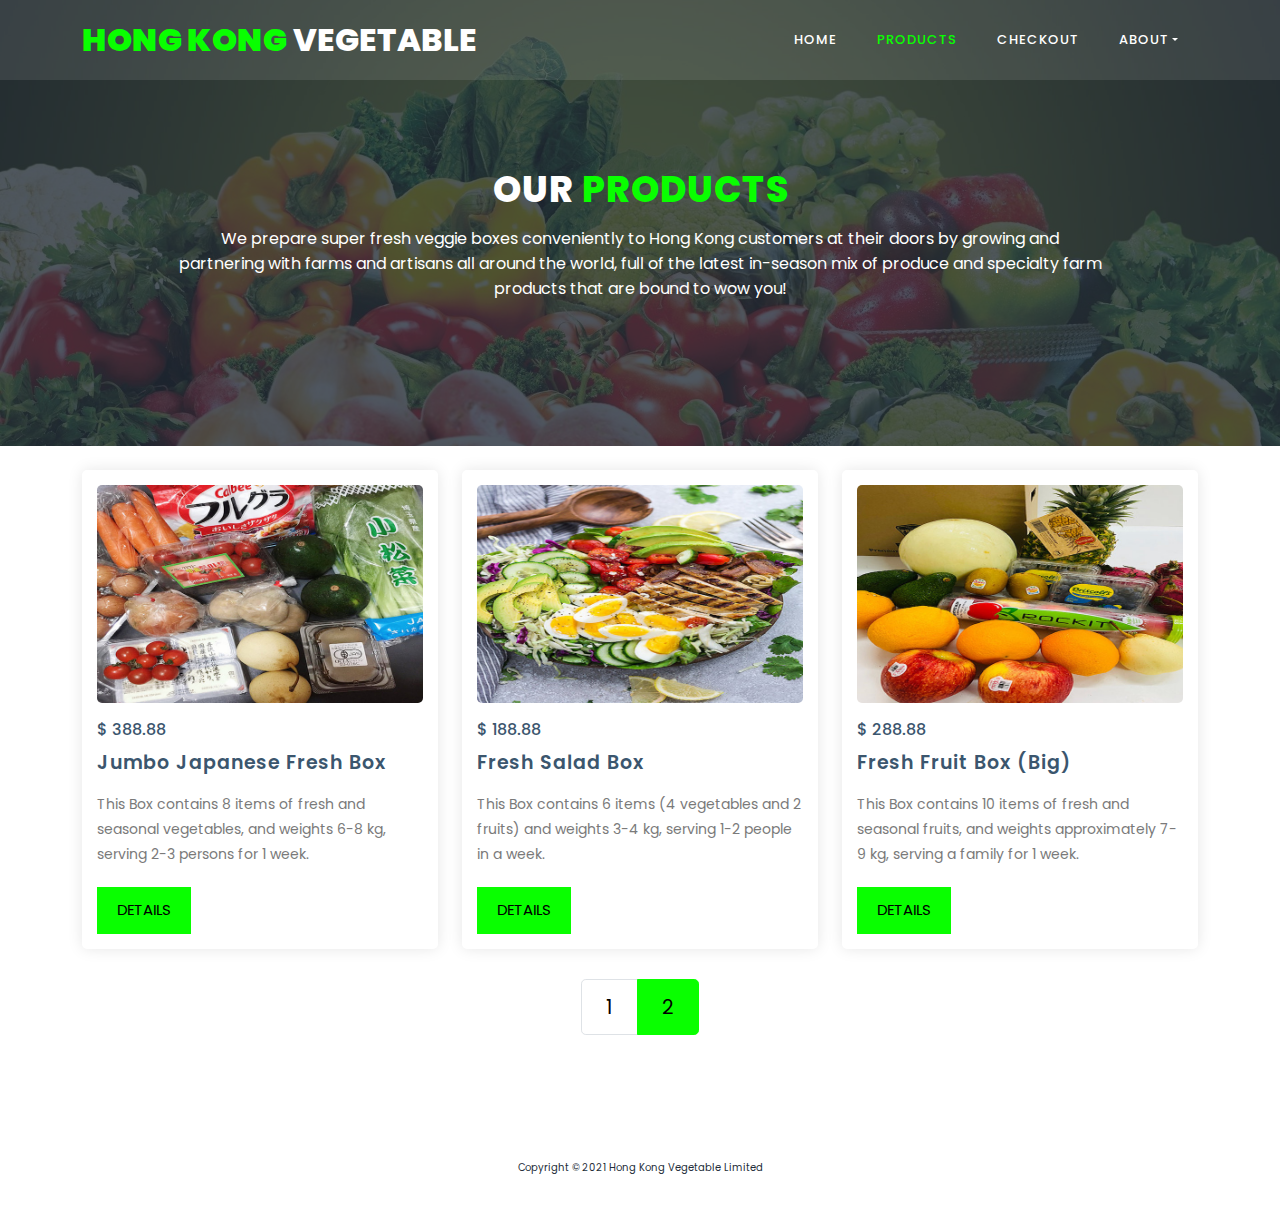
<file: products_page2.html>
<!DOCTYPE html>
<html lang="en">

<head>
    <meta content="width=device-width, initial-scale=1, shrink-to-fit=no" name="viewport">
    <link href="https://fonts.googleapis.com/css?family=Poppins:100,100i,200,200i,300,300i,400,400i,500,500i,600,600i,700,700i,800,800i,900,900i&display=swap"
          rel="stylesheet">
    <link href="assets/css/bootstrap.css" rel="stylesheet">
    <link href="assets/css/font-awesome.css" rel="stylesheet">
    <link href="assets/css/style.css" rel="stylesheet">
    <link href="assets/images/icon.jpeg" rel="icon">
    <title>Hong Kong Vegetable</title>
</head>

<body>

<!-- header -->
<header class="header-area header-sticky">
    <div class="container">
        <div class="row">
            <div class="col-12">
                <nav class="main-nav">
                    <a class="logo" href="index.html"><em>Hong Kong</em> Vegetable</a>
                    <!-- menu -->
                    <ul class="nav">
                        <li><a href="index.html">Home</a></li>
                        <li><a class="active" href="products_page1.html">Products</a></li>
                        <li><a href="checkout.html">Checkout</a></li>
                        <li class="dropdown">
                            <a aria-expanded="false" aria-haspopup="true" class="dropdown-toggle" data-toggle="dropdown"
                               href="#" role="button">About</a>
                            <div class="dropdown-menu">
                                <a class="dropdown-item" href="aboutus.html">About Us</a>
                                <a class="dropdown-item" href="customer_review.html">Reviews</a>
                                <a class="dropdown-item" href="termsofuse.html">Terms</a>
                            </div>
                        </li>
                    </ul>
                    <a class='menu-trigger'>
                        <span>Menu</span>
                    </a>
                </nav>
            </div>
        </div>
    </div>
</header>

<!-- product introduction -->
<section class="section center-bg" id="center-text" style="background-image: url(assets/images/banner.jpeg)">
    <div class="container">
        <div class="row">
            <div class="col-lg-10 offset-lg-1">
                <div class="center-content">
                    <br>
                    <br>
                    <h2>Our <em>products</em></h2>
                    <p>We prepare super fresh veggie boxes conveniently to Hong Kong customers at their doors by growing
                        and partnering with farms and artisans all around the world, full of the latest in-season mix of
                        produce and specialty farm products that are bound to wow you!</p>
                </div>
            </div>
        </div>
    </div>
</section>

<!-- product list -->
<section class="section" id="products">
    <div class="container">
        <br>
        <div class="row">
            <div class="col-lg-4">
                <div class="product-item">
                    <div class="image-thumb">
                        <img alt="" src="assets/images/product4.jpeg">
                    </div>
                    <div class="down-content">
                        <span>$ 388.88</span>
                        <h4>Jumbo Japanese Fresh Box</h4>
                        <p>This Box contains 8 items of fresh and seasonal vegetables, and weights 6-8 kg, serving 2-3
                            persons for 1 week.</p>
                        <div class="main-button">
                            <a href="product_details4.html">Details</a>
                        </div>
                    </div>
                </div>
            </div>

            <div class="col-lg-4">
                <div class="product-item">
                    <div class="image-thumb">
                        <img alt="" src="assets/images/product5.jpeg">
                    </div>
                    <div class="down-content">
                        <span>$ 188.88</span>
                        <h4>Fresh Salad Box</h4>
                        <p>This Box contains 6 items (4 vegetables and 2 fruits) and weights 3-4 kg, serving 1-2 people
                            in a week.</p>
                        <div class="main-button">
                            <a href="product_details5.html">Details</a>
                        </div>
                    </div>
                </div>
            </div>

            <div class="col-lg-4">
                <div class="product-item">
                    <div class="image-thumb">
                        <img alt="" src="assets/images/product6.jpeg">
                    </div>
                    <div class="down-content">
                        <span>$ 288.88</span>
                        <h4>Fresh Fruit Box (Big)</h4>
                        <p>This Box contains 10 items of fresh and seasonal fruits, and weights approximately 7-9 kg,
                            serving a family for 1 week.</p>
                        <div class="main-button">
                            <a href="product_details6.html">Details</a>
                        </div>
                    </div>
                </div>
            </div>
            <br>

            <nav>
                <ul class="pagination pagination-lg justify-content-center">
                    <li class="page-item"><a class="page-link" href="products_page1.html">1</a></li>
                    <li class="page-item active"><a class="page-link" href="products_page2.html">2</a></li>
                </ul>
            </nav>
        </div>
    </div>
</section>

<!-- footer -->
<footer>
    <div class="col-lg-12">
        <p>Copyright © 2021 Hong Kong Vegetable Limited</p>
    </div>
</footer>

<script src="assets/js/jquery-3.6.0.min.js"></script>
<script src="assets/js/jquery-ui.js"></script>
<script src="assets/js/popper.js"></script>
<script src="assets/js/scrollreveal.min.js"></script>
<script src="assets/js/aboutus.js"></script>
<script src="assets/js/bootstrap.min.js"></script>

</body>
</html>
</file>
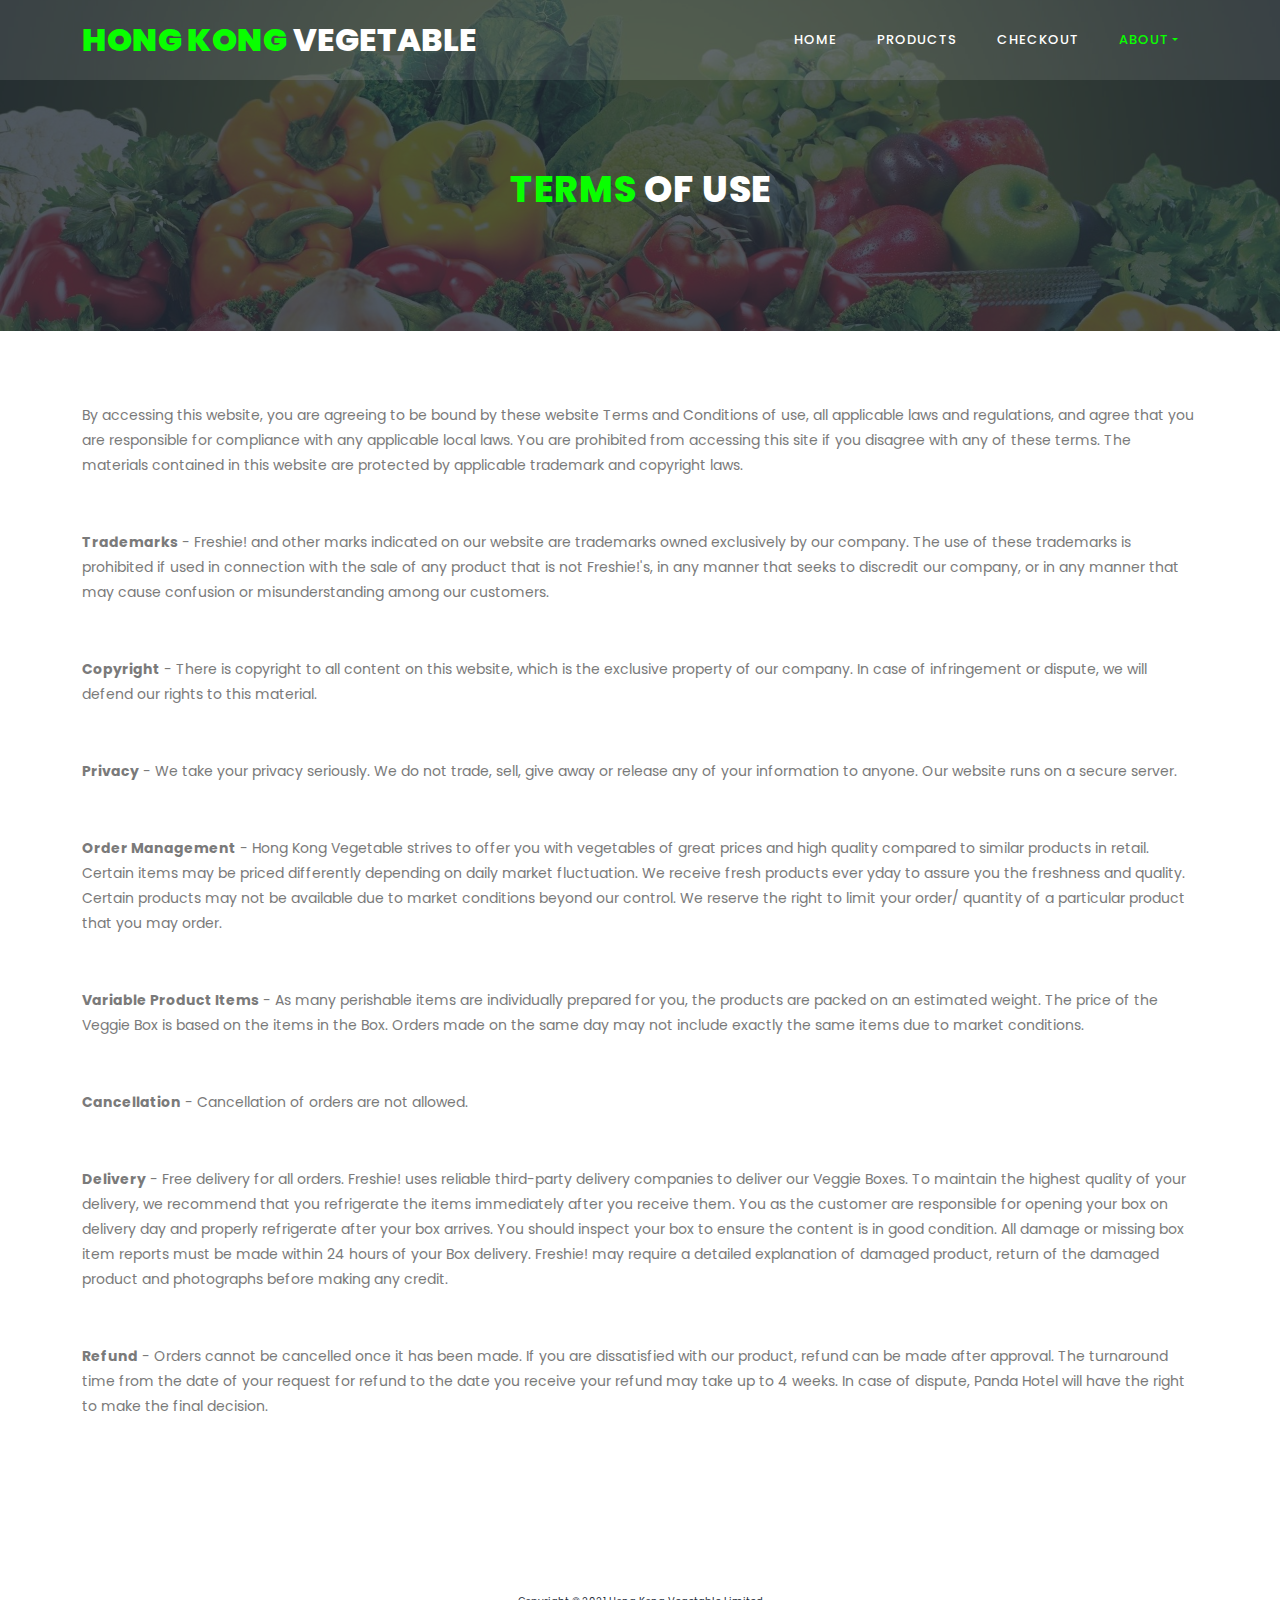
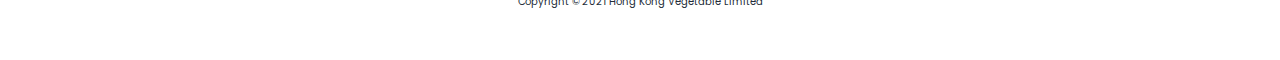
<file: termsofuse.html>
<!DOCTYPE html>
<html lang="en">

<head>
    <meta content="width=device-width, initial-scale=1, shrink-to-fit=no" name="viewport">
    <link href="https://fonts.googleapis.com/css?family=Poppins:100,100i,200,200i,300,300i,400,400i,500,500i,600,600i,700,700i,800,800i,900,900i&display=swap"
          rel="stylesheet">
    <link href="assets/css/bootstrap.css" rel="stylesheet">
    <link href="assets/css/font-awesome.css" rel="stylesheet">
    <link href="assets/css/style.css" rel="stylesheet">
    <link href="assets/images/icon.jpeg" rel="icon">
    <title>Hong Kong Vegetable</title>
</head>

<body>

<!-- header -->
<header class="header-area header-sticky">
    <div class="container">
        <div class="row">
            <div class="col-12">
                <nav class="main-nav">
                    <a class="logo" href="index.html"><em>Hong Kong</em> Vegetable</a>
                    <!-- menu -->
                    <ul class="nav">
                        <li><a href="index.html">Home</a></li>
                        <li><a href="products_page1.html">Products</a></li>
                        <li><a href="checkout.html">Checkout</a></li>
                        <li class="dropdown">
                            <a aria-expanded="false" aria-haspopup="true" class="dropdown-toggle active"
                               data-toggle="dropdown"
                               href="#" role="button">About</a>
                            <div class="dropdown-menu">
                                <a class="dropdown-item" href="aboutus.html">About Us</a>
                                <a class="dropdown-item" href="customer_review.html">Reviews</a>
                                <a class="dropdown-item active" href="termsofuse.html">Terms</a>
                            </div>
                        </li>
                    </ul>
                    <a class='menu-trigger'>
                        <span>Menu</span>
                    </a>
                </nav>
            </div>
        </div>
    </div>
</header>

<section class="section center-bg" id="center-text"
         style="background-image: url(assets/images/banner.jpeg)">
    <div class="container">
        <div class="row">
            <div class="col-lg-10 offset-lg-1">
                <div class="center-content">
                    <br>
                    <br>
                    <h2><em>Terms</em> of use</h2>
                </div>
            </div>
        </div>
    </div>
</section>

<!-- terms of use -->
<section class="section" id="classes">
    <div class="container">
        <br>
        <br>
        <br>
        <section class='tabs-content'>
            <article>
                <p>By accessing this website, you are agreeing to be bound by these website Terms and Conditions of use,
                    all applicable laws and regulations, and agree that you are responsible for compliance with any
                    applicable local laws. You are prohibited from accessing this site if you disagree with any of these
                    terms. The materials contained in this website are protected by applicable trademark and copyright
                    laws.</p>
                <br>
                <p><strong>Trademarks</strong> - Freshie! and other marks indicated on our website are trademarks owned
                    exclusively by our company. The use of these trademarks is prohibited if used in connection with the
                    sale of any product that is not Freshie!'s, in any manner that seeks to discredit our company, or in
                    any manner that may cause confusion or misunderstanding among our customers.</p>
                <br>
                <p><strong>Copyright</strong> - There is copyright to all content on this website, which is the
                    exclusive property of our company. In case of infringement or dispute, we will defend our rights to
                    this material.</p>
                <br>
                <p><strong>Privacy</strong> - We take your privacy seriously. We do not trade, sell, give away or
                    release any of your information to anyone. Our website runs on a secure server.</p>
                <br>
                <p><strong>Order Management</strong> - Hong Kong Vegetable strives to offer you with vegetables of great
                    prices and high quality compared to similar products in retail. Certain items may be priced
                    differently depending on daily market fluctuation. We receive fresh products ever yday to assure you
                    the freshness and quality. Certain products may not be available due to market conditions beyond our
                    control. We reserve the right to limit your order/ quantity of a particular product that you may
                    order.</p>
                <br>
                <p><strong>Variable Product Items</strong> - As many perishable items are individually prepared for you,
                    the products are packed on an estimated weight. The price of the Veggie Box is based on the items in
                    the Box. Orders made on the same day may not include exactly the same items due to market
                    conditions.</p>
                <br>
                <p><strong>Cancellation</strong> - Cancellation of orders are not allowed.</p>
                <br>
                <p><strong>Delivery</strong> - Free delivery for all orders. Freshie! uses reliable third-party delivery
                    companies to deliver our Veggie Boxes. To maintain the highest quality of your delivery, we
                    recommend that you refrigerate the items immediately after you receive them. You as the customer are
                    responsible for opening your box on delivery day and properly refrigerate after your box arrives.
                    You should inspect your box to ensure the content is in good condition. All damage or missing box
                    item reports must be made within 24 hours of your Box delivery. Freshie! may require a detailed
                    explanation of damaged product, return of the damaged product and photographs before making any
                    credit.</p>
                <br>
                <p><strong>Refund</strong> - Orders cannot be cancelled once it has been made. If you are dissatisfied
                    with our product, refund can be made after approval. The turnaround time from the date of your
                    request for refund to the date you receive your refund may take up to 4 weeks. In case of dispute,
                    Panda Hotel will have the right to make the final decision.</p>
            </article>
        </section>
    </div>
</section>

<!-- footer -->
<footer>
    <div class="col-lg-12">
        <p>Copyright © 2021 Hong Kong Vegetable Limited</p>
    </div>
</footer>

<script src="assets/js/jquery-3.6.0.min.js"></script>
<script src="assets/js/jquery-ui.js"></script>
<script src="assets/js/popper.js"></script>
<script src="assets/js/scrollreveal.min.js"></script>
<script src="assets/js/aboutus.js"></script>
<script src="assets/js/bootstrap.min.js"></script>

</body>
</html>
</file>
<file: assets/css/style.css>
@import url("https://fonts.googleapis.com/css?family=Poppins:100,100i,200,200i,300,300i,400,400i,500,500i,600,600i,700,700i,800,800i,900,900i");

ul, li {
    padding: 0;
    margin: 0;
    list-style: none;
}

header, nav, section, article, aside, footer, hgroup {
    display: block;
}

* {
    box-sizing: border-box;
}

html, body {
    font-family: 'Poppins', sans-serif;
    font-weight: 400;
    background-color: #fff;
    font-size: 16px;
    -ms-text-size-adjust: 100%;
    -webkit-font-smoothing: antialiased;
    -moz-osx-font-smoothing: grayscale;
}

a {
    text-decoration: none !important;
}

h1, h2, h3, h4, h5, h6 {
    margin-top: 0;
    margin-bottom: 0;
}

ul {
    margin-bottom: 0;
}

p {
    font-size: 14px;
    line-height: 25px;
    color: #7a7a7a;
}

/* global styles */
html,
body {
    background: #fff;
    font-family: 'Poppins', sans-serif;
}

::selection {
    background: #09ff00;
    color: #fff;
}

::-moz-selection {
    background: #09ff00;
    color: #fff;
}

@media (max-width: 991px) {
    html, body {
        overflow-x: hidden;
    }

    .mobile-top-fix {
        margin-top: 30px;
        margin-bottom: 0;
    }

    .mobile-bottom-fix {
        margin-bottom: 30px;
    }

    .mobile-bottom-fix-big {
        margin-bottom: 60px;
    }
}

.main-button a {
    display: inline-block;
    font-size: 15px;
    padding: 12px 20px;
    background-color: #09ff00;
    color: #000000;
    text-align: center;
    font-weight: 400;
    text-transform: uppercase;
    transition: all .3s;
}

.main-button a:hover {
    background-color: #000000;
    color: #09ff00;
}


/* header */

.header-area {
    position: absolute;
    top: 0;
    left: 0;
    right: 0;
    z-index: 100;
    height: 80px;
    background: rgba(250, 250, 250, 0.1);
    -webkit-transition: all .5s ease 0s;
    -moz-transition: all .5s ease 0s;
    -o-transition: all .5s ease 0s;
    transition: all .5s ease 0s;
}

.header-area .main-nav {
    min-height: 80px;
    background: transparent;
}

.header-area .main-nav .logo {
    line-height: 80px;
    color: #fff;
    font-size: 32px;
    font-weight: 800;
    text-transform: uppercase;
    float: left;
    -webkit-transition: all 0.3s ease 0s;
    -moz-transition: all 0.3s ease 0s;
    -o-transition: all 0.3s ease 0s;
    transition: all 0.3s ease 0s;
}

.header-area .main-nav .logo em {
    font-style: normal;
    color: #09ff00;
    font-weight: 900;
}

.header-area .main-nav .nav {
    float: right;
    margin-top: 27px;
    margin-right: 0;
    background-color: transparent;
    -webkit-transition: all 0.3s ease 0s;
    -moz-transition: all 0.3s ease 0s;
    -o-transition: all 0.3s ease 0s;
    transition: all 0.3s ease 0s;
    position: relative;
    z-index: 999;
}

.header-area .main-nav .nav li {
    padding-left: 20px;
    padding-right: 20px;
}

.header-area .main-nav .nav li a {
    display: block;
    font-weight: 500;
    font-size: 13px;
    color: #7a7a7a;
    text-transform: uppercase;
    -webkit-transition: all 0.3s ease 0s;
    -moz-transition: all 0.3s ease 0s;
    -o-transition: all 0.3s ease 0s;
    transition: all 0.3s ease 0s;
    height: 40px;
    line-height: 40px;
    border: transparent;
    letter-spacing: 1px;
}

.header-area .main-nav .nav li a {
    color: #fff;
}

.header-area .main-nav .menu-trigger {
    cursor: pointer;
    position: absolute;
    top: 35px;
    width: 32px;
    height: 40px;
    text-indent: -9999em;
    z-index: 99;
    right: 40px;
    display: none;
}

.header-area .main-nav .menu-trigger span:before,
.header-area .main-nav .menu-trigger span:after {
    -moz-transition: all 0.4s;
    -o-transition: all 0.4s;
    -webkit-transition: all 0.4s;
    transition: all 0.4s;
    background-color: #1e1e1e;
    display: block;
    position: absolute;
    height: 2px;
    left: 0;
    width: 75%;
}

.header-area .main-nav .menu-trigger span:before,
.header-area .main-nav .menu-trigger span:after {
    content: "";
}

.header-area .main-nav .menu-trigger span {
    top: 18px;
}

.header-area .main-nav .menu-trigger span:before {
    -moz-transform-origin: 33% 100%;
    -ms-transform-origin: 33% 100%;
    -webkit-transform-origin: 33% 100%;
    transform-origin: 33% 100%;
    top: -10px;
    z-index: 10;
}

.header-area .main-nav .menu-trigger span:after {
    -moz-transform-origin: 33% 0;
    -ms-transform-origin: 33% 0;
    -webkit-transform-origin: 33% 0;
    transform-origin: 33% 0;
    top: 10px;
}

.header-area .main-nav .menu-trigger.active span,
.header-area .main-nav .menu-trigger.active span:before,
.header-area .main-nav .menu-trigger.active span:after {
    background-color: transparent;
    width: 100%;
}

.header-area .main-nav .menu-trigger.active span:before {
    -moz-transform: translateY(6px) translateX(1px) rotate(45deg);
    -ms-transform: translateY(6px) translateX(1px) rotate(45deg);
    -webkit-transform: translateY(6px) translateX(1px) rotate(45deg);
    transform: translateY(6px) translateX(1px) rotate(45deg);
    background-color: #1e1e1e;
}

.header-area .main-nav .menu-trigger.active span:after {
    -moz-transform: translateY(-6px) translateX(1px) rotate(-45deg);
    -ms-transform: translateY(-6px) translateX(1px) rotate(-45deg);
    -webkit-transform: translateY(-6px) translateX(1px) rotate(-45deg);
    transform: translateY(-6px) translateX(1px) rotate(-45deg);
    background-color: #1e1e1e;
}

.header-area.header-sticky {
    min-height: 80px;
}

.header-area.header-sticky .nav {
    margin-top: 20px !important;
}

.header-area.header-sticky .nav li a.active {
    color: #09ff00;
}

@media (max-width: 1200px) {
    .header-area .main-nav .nav li {
        padding-left: 12px;
        padding-right: 12px;
    }

    .header-area .main-nav:before {
        display: none;
    }
}

@media (max-width: 767px) {
    .header-area .main-nav .logo {
        color: #1e1e1e;
    }

    .header-area.header-sticky .nav li a:hover,
    .header-area.header-sticky .nav li a.active {
        color: #09ff00 !important;
        opacity: 1;
    }

    .header-area {
        background-color: #f7f7f7;
        padding: 0 15px;
        height: 80px;
        box-shadow: none;
        text-align: center;
    }

    .header-area .container {
        padding: 0;
    }

    .header-area .logo {
        margin-left: 30px;
    }

    .header-area .menu-trigger {
        display: block !important;
    }

    .header-area .main-nav {
        overflow: hidden;
    }

    .header-area .main-nav .nav {
        float: none;
        width: 100%;
        display: none;
        -webkit-transition: all 0s ease 0s;
        -moz-transition: all 0s ease 0s;
        -o-transition: all 0s ease 0s;
        transition: all 0s ease 0s;
        margin-left: 0;
    }

    .header-area .main-nav .nav li:first-child {
        border-top: 1px solid #eee;
    }

    .header-area .main-nav .nav li:last-child {
        width: 100%;
        background-color: #09ff00;
        color: #fff;
    }

    .header-area.header-sticky .nav {
        margin-top: 80px !important;
    }

    .header-area .main-nav .nav li {
        width: 100%;
        background: #fff;
        border-bottom: 1px solid #eee;
        padding-left: 0 !important;
        padding-right: 0 !important;
    }

    .header-area .main-nav .nav li a {
        height: 50px !important;
        line-height: 50px !important;
        padding: 0 !important;
        border: none !important;
        background: #f7f7f7 !important;
        color: #232d39 !important;
    }

    .header-area .main-nav .nav li a:hover {
        background: #eee !important;
        color: #09ff00 !important;
    }

    .header-area .main-nav .nav li.submenu ul {
        position: relative;
        visibility: inherit;
        opacity: 1;
        z-index: 1;
        transform: translateY(0%);
        transition-delay: 0s, 0s, 0.3s;
        top: 0;
        width: 100%;
        box-shadow: none;
        height: 0;
    }

    .header-area .main-nav .nav li.submenu ul li a {
        font-size: 12px;
        font-weight: 400;
    }

    .header-area .main-nav .nav li.submenu ul li a:hover:before {
        width: 0;
    }

    .header-area .main-nav .nav li.submenu ul.active {
        height: auto !important;
    }

    .header-area .main-nav .nav li.submenu:after {
        color: #3B566E;
        right: 25px;
        font-size: 14px;
        top: 15px;
    }

    .header-area .main-nav .nav li.submenu:hover ul, .header-area .main-nav .nav li.submenu:focus ul {
        height: 0;
    }
}

@media (min-width: 767px) {
    .header-area .main-nav .nav {
        display: flex !important;
    }
}

/* banner */

.main-banner {
    position: relative;
}

#bg-video {
    min-width: 100%;
    min-height: 100vh;
    max-width: 100%;
    max-height: 100vh;
    object-fit: cover;
    z-index: -1;
}

#bg-video::-webkit-media-controls {
    display: none !important;
}

.video-overlay {
    position: absolute;
    background-color: rgba(35, 45, 57, 0.8);
    top: 0;
    left: 0;
    bottom: 7px;
    width: 100%;
}

.main-banner .caption {
    text-align: center;
    position: absolute;
    width: 80%;
    left: 50%;
    top: 50%;
    transform: translate(-50%, -50%);
}

.main-banner .caption h2 {
    margin-top: 30px;
    margin-bottom: 25px;
    font-size: 84px;
    text-transform: uppercase;
    font-weight: 800;
    color: #fff;
    letter-spacing: 1px;
}

.main-banner .caption h2 em {
    font-style: normal;
    color: #09ff00;
    font-weight: 900;
}

/* features */
.feature-item {
    display: inline-block;
    margin-bottom: 90px;
}

.feature-item .left-icon img {
    float: left;
    margin-right: 30px;
}

.feature-item .right-content h4 {
    margin-bottom: 8px;
    color: #232d39;
    font-size: 24px;
    font-weight: 600;
    text-transform: capitalize;
}

/* center */

#center-text {
    padding: 120px 0;
    background-position: center center;
    background-repeat: no-repeat;
    background-size: cover;
    text-align: center;
}

.center-content h2 {
    font-size: 36px;
    text-transform: uppercase;
    font-weight: 800;
    color: #fff;
    letter-spacing: 1px;
}

.center-content h2 em {
    font-style: normal;
    color: #09ff00;
}

.center-content p {
    font-size: 16px;
    color: #fff;
    margin: 15px 0 25px 0;
}

.center-content p em {
    font-style: normal;
    color: yellow;
}

.center-content img{
    margin-top: 50px;
    margin-bottom: 80px;
}

/* classes */

#classes {
    margin-bottom: 140px;
}

#tabs ul {
    margin: 0;
    padding: 0;
}

#tabs ul li {
    margin-bottom: 30px;
    display: inline-block;
    width: 100%;
}

#tabs ul li:last-child {
    margin-bottom: 0;
}

#tabs ul li a {
    text-transform: capitalize;
    width: 100%;
    padding: 30px 30px;
    display: inline-block;
    background-color: #fff;
    box-shadow: 0 0 15px rgba(0, 0, 0, 0.1);
    border-radius: 5px;
    font-size: 19px;
    color: #232d39;
    letter-spacing: 1px;
    font-weight: 600;
    transition: all 0.3s;
}

#tabs ul li a:hover {
    text-transform: capitalize;
    width: 100%;
    padding: 30px 30px;
    display: inline-block;
    background-color: #070707;
    box-shadow: 0 0 15px rgba(0, 0, 0, 0.1);
    border-radius: 5px;
    font-size: 19px;
    color: #46ff00;
    letter-spacing: 1px;
    font-weight: 600;
    transition: all 0.3s;
}

#tabs ul li a .fa {
    font-size: 32px;
    height: 32px;
    color: #09ff00;
    margin-right: 15px;
    display: inline-block;
}

.tabs-content img {
    max-width: 100%;
    overflow: hidden;
    border-radius: 8px;
}

.tabs-content h4 {
    font-size: 23px;
    font-weight: 700;
    color: #232d39;
    letter-spacing: 1px;
    margin-bottom: 20px;
    margin-top: 30px;
}

.tabs-content p {
    font-size: 14px;
    color: #7a7a7a;
    margin-bottom: 28px;
}

/* center background */

.center-bg {
    background-position: center center;
    background-repeat: no-repeat;
    background-size: cover;
    position: relative;
}

.center-bg:before {
    content: '';
    position: absolute;
    top: 0;
    left: 0;
    width: 100%;
    height: 100%;
    background-color: rgba(35, 45, 57, 0.8);
}

.center-bg > form,
.center-bg .container {
    position: relative;
    z-index: 2
}


/* product */

#products {
    padding-bottom: 90px;
}

#products .product-item {
    background-color: #fff;
    border-radius: 5px;
    box-shadow: 0 0 15px rgba(0, 0, 0, 0.1);
    padding: 15px;
    margin-bottom: 30px;
}

#products .product-item img {
    width: 100%;
    border-radius: 5px;
}

#products .product-item span {
    font-size: 16px;
    font-weight: 500;
    color: #3B566E;
    display: inline-block;
    margin-top: 15px;
    margin-bottom: 10px;
}

#products .product-item h4 {
    font-size: 19px;
    font-weight: 600;
    color: #3B566E;
    letter-spacing: 1px;
    margin-bottom: 18px;
}

#products .product-item p {
    margin-bottom: 20px;
}


/* checkout */

.checkout-form select, .checkout-form input{
    color: #7a7a7a;
    font-size: 13px;
    border: 1px solid #ddd;
    background-color: #fff;
    width: 100%;
    height: 40px;
    outline: none;
    line-height: 40px;
    padding: 0 10px;
    -webkit-appearance: none;
    -moz-appearance: none;
    appearance: none;
    margin-bottom: 30px;
}

.checkout-form ::-webkit-input-placeholder {
    color: #7a7a7a;
}

.checkout-form :-ms-input-placeholder {
    color: #7a7a7a;
}

.checkout-form ::placeholder {
    color: #7a7a7a;
}

/* footer */
footer {
    text-align: center;
    padding: 30px 0;
}

footer p {
    color: #232d39;
    font-size: 10px;
}

/* responsive */

@media (max-width: 992px) {

    .main-banner .caption h2 {
        font-size: 64px;
    }

    #features {
        margin-bottom: 110px;
    }

    #features .feature-item {
        margin-bottom: 30px;
    }

    #classes .tabs-content {
        margin-left: 0;
        margin-top: 30px;
    }

    .product-item {
        margin-bottom: 30px;
    }

}

@media (max-width: 450px) {
    .feature-item .right-content a.text-button {
        margin-left: 130px;
    }
}

.dropdown-menu {
    background: rgba(0, 0, 0, 0.2);
    padding: 0;
    border-radius: 0;
}

.dropdown-menu a {
    line-height: 1.3;
    color: #fff;
}

.dropdown-menu a.active,
.dropdown-menu a:hover {
    background: transparent;
    color: #09ff00 !important;
}

.pagination-lg .page-link {
    color: #000000;
}
</file>
